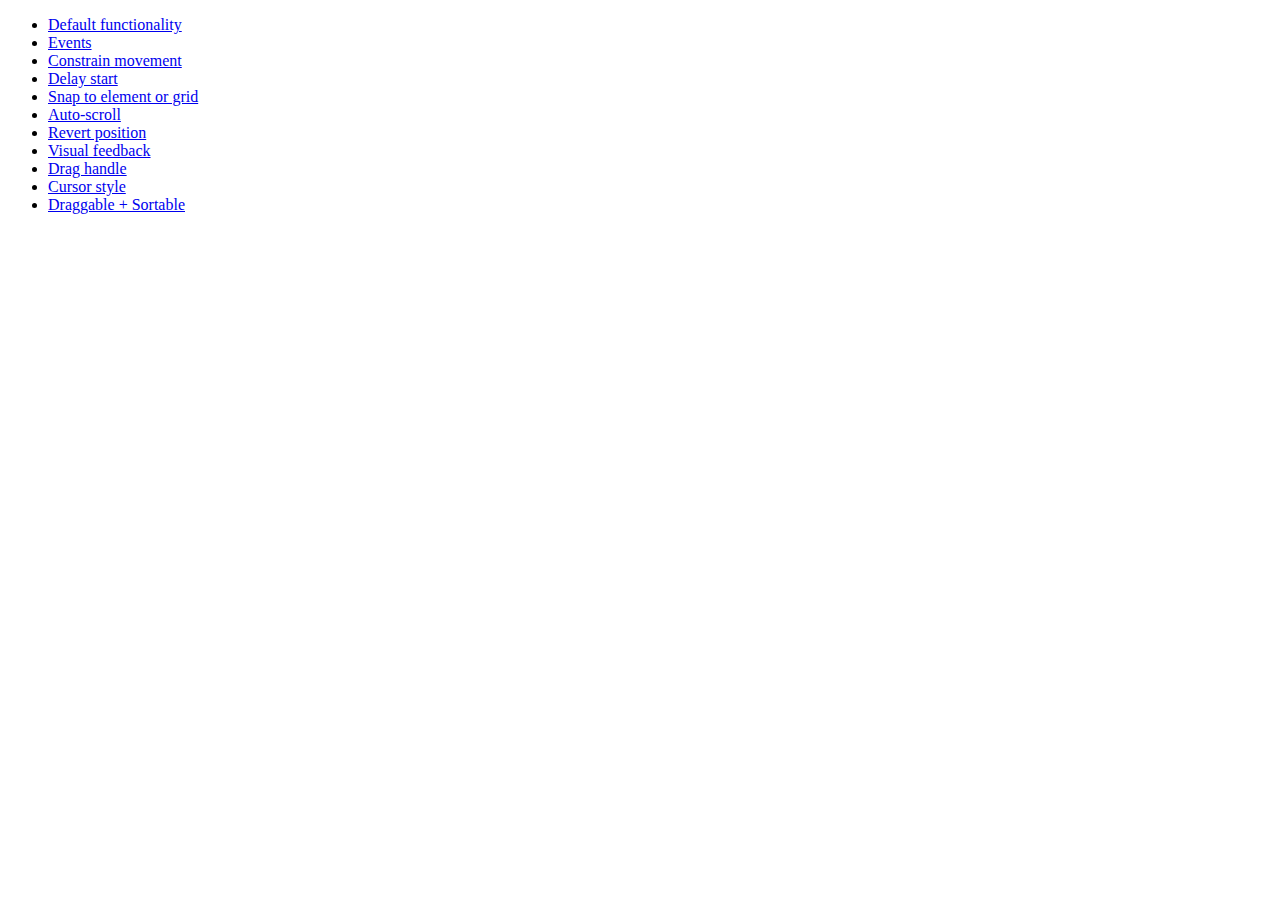
<file: Web/www/js/jquery-ui-1.10.3.custom/development-bundle/demos/draggable/index.html>
<!doctype html>
<html lang="en">
<head>
	<meta charset="utf-8">
	<title>jQuery UI Draggable Demos</title>
</head>
<body>

<ul>
	<li><a href="default.html">Default functionality</a></li>
	<li><a href="events.html">Events</a></li>
	<li><a href="constrain-movement.html">Constrain movement</a></li>
	<li><a href="delay-start.html">Delay start</a></li>
	<li><a href="snap-to.html">Snap to element or grid</a></li>
	<li><a href="scroll.html">Auto-scroll</a></li>
	<li><a href="revert.html">Revert position</a></li>
	<li><a href="visual-feedback.html">Visual feedback</a></li>
	<li><a href="handle.html">Drag handle</a></li>
	<li><a href="cursor-style.html">Cursor style</a></li>
	<li><a href="sortable.html">Draggable + Sortable</a></li>
</ul>

</body>
</html>
</file>
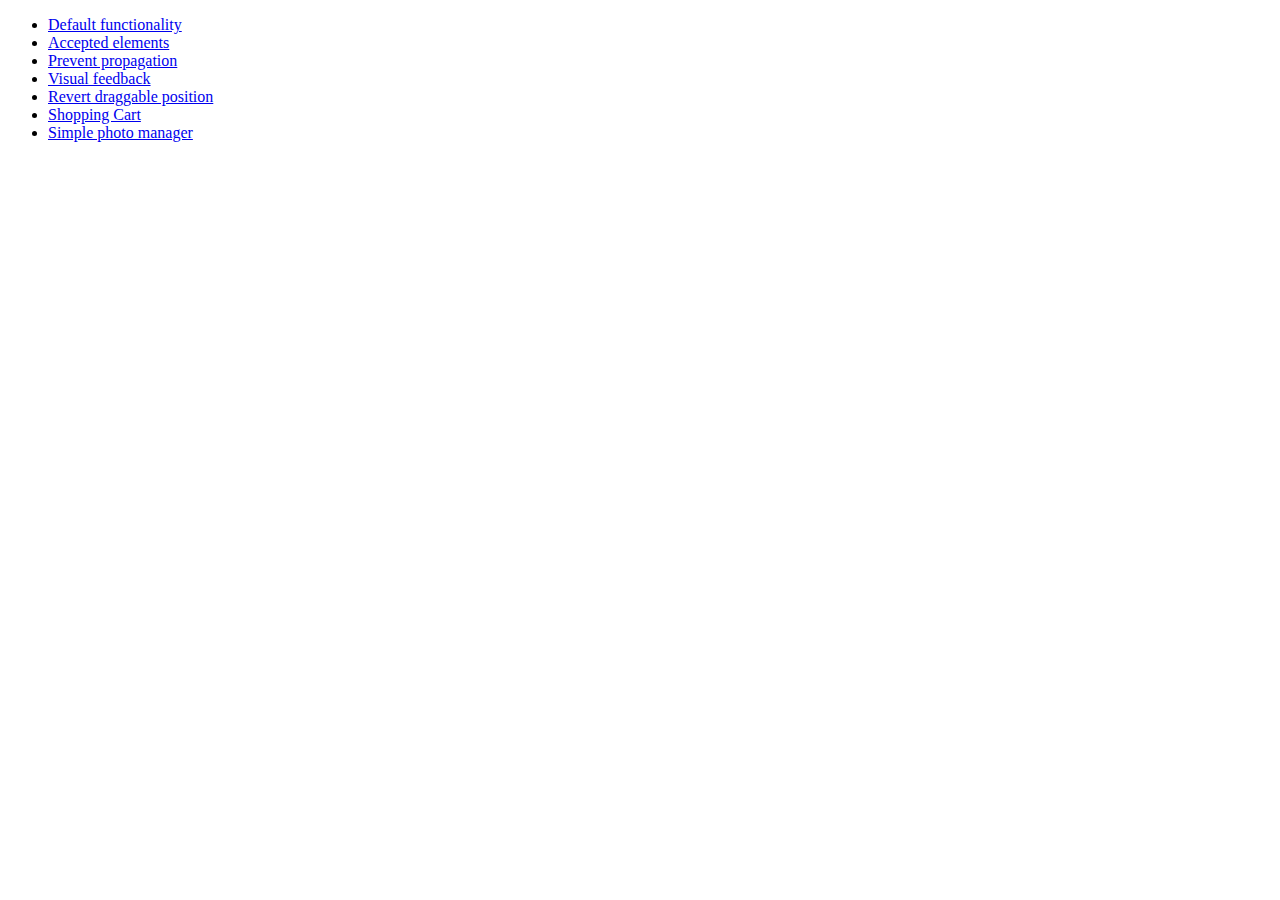
<file: Web/www/js/jquery-ui-1.10.3.custom/development-bundle/demos/droppable/index.html>
<!doctype html>
<html lang="en">
<head>
	<meta charset="utf-8">
	<title>jQuery UI Droppable Demos</title>
</head>
<body>

<ul>
	<li><a href="default.html">Default functionality</a></li>
	<li><a href="accepted-elements.html">Accepted elements</a></li>
	<li><a href="propagation.html">Prevent propagation</a></li>
	<li><a href="visual-feedback.html">Visual feedback</a></li>
	<li><a href="revert.html">Revert draggable position</a></li>
	<li><a href="shopping-cart.html">Shopping Cart</a></li>
	<li><a href="photo-manager.html">Simple photo manager</a></li>
</ul>

</body>
</html>
</file>
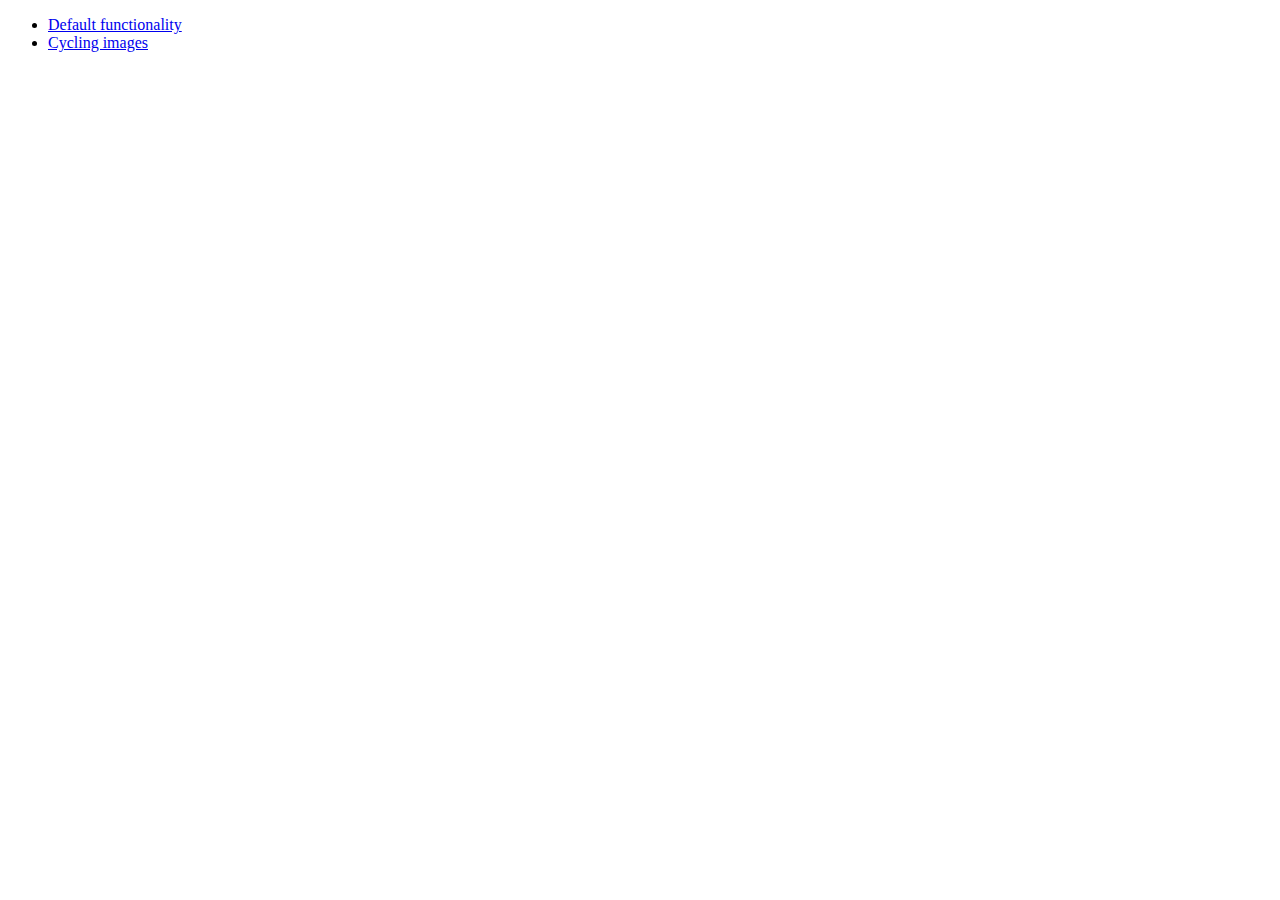
<file: Web/www/js/jquery-ui-1.10.3.custom/development-bundle/demos/position/index.html>
<!doctype html>
<html lang="en">
<head>
	<meta charset="utf-8">
	<title>jQuery UI Position Demo</title>
</head>
<body>

<ul>
	<li><a href="default.html">Default functionality</a></li>
	<li><a href="cycler.html">Cycling images</a></li>
</ul>

</body>
</html>
</file>
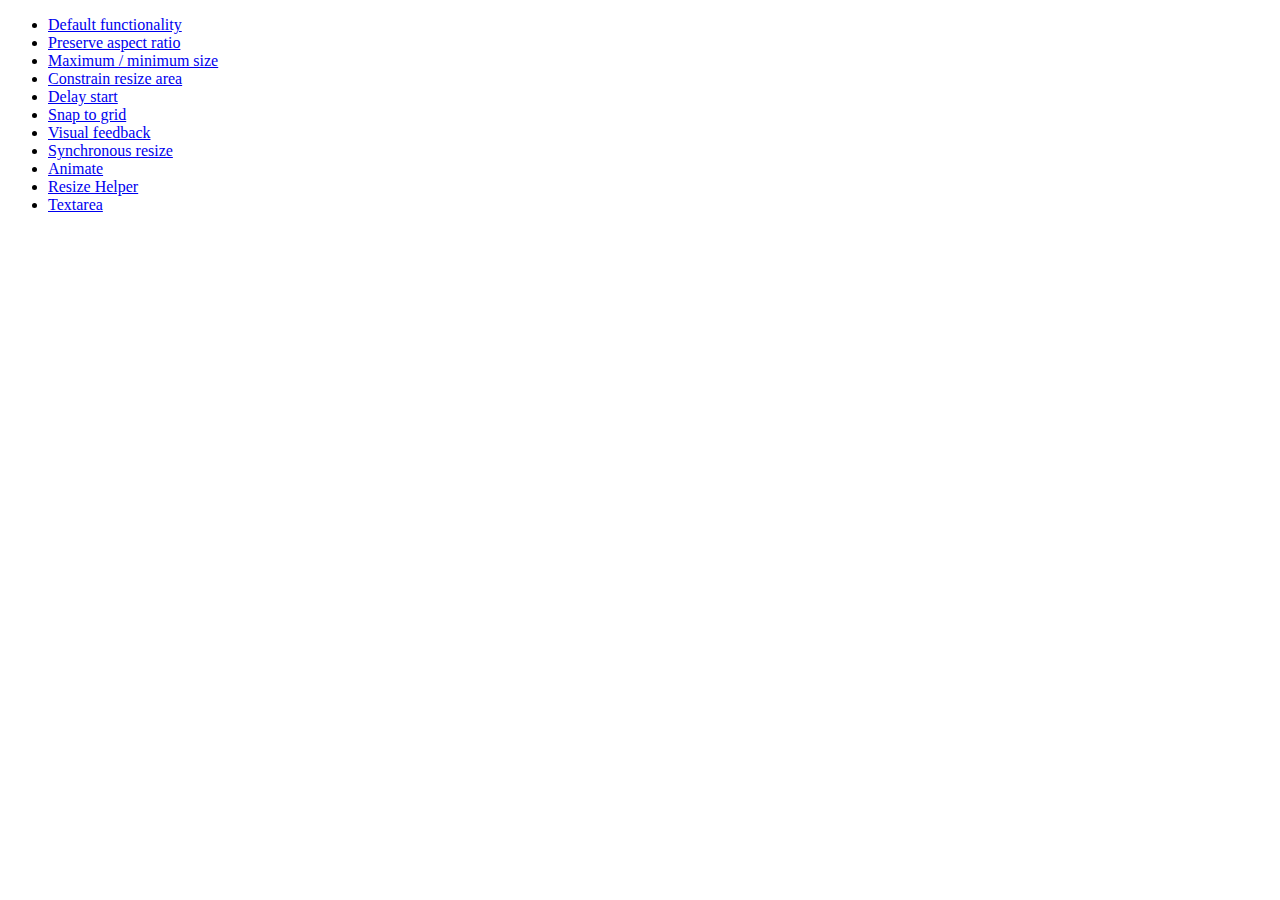
<file: Web/www/js/jquery-ui-1.10.3.custom/development-bundle/demos/resizable/index.html>
<!doctype html>
<html lang="en">
<head>
	<meta charset="utf-8">
	<title>jQuery UI Resizable Demos</title>
</head>
<body>

<ul>
	<li><a href="default.html">Default functionality</a></li>
	<li><a href="aspect-ratio.html">Preserve aspect ratio</a></li>
	<li><a href="max-min.html">Maximum / minimum size</a></li>
	<li><a href="constrain-area.html">Constrain resize area</a></li>
	<li><a href="delay-start.html">Delay start</a></li>
	<li><a href="snap-to-grid.html">Snap to grid</a></li>
	<li><a href="visual-feedback.html">Visual feedback</a></li>
	<li><a href="synchronous-resize.html">Synchronous resize</a></li>
	<li><a href="animate.html">Animate</a></li>
	<li><a href="helper.html">Resize Helper</a></li>
	<li><a href="textarea.html">Textarea</a></li>
</ul>

</body>
</html>
</file>
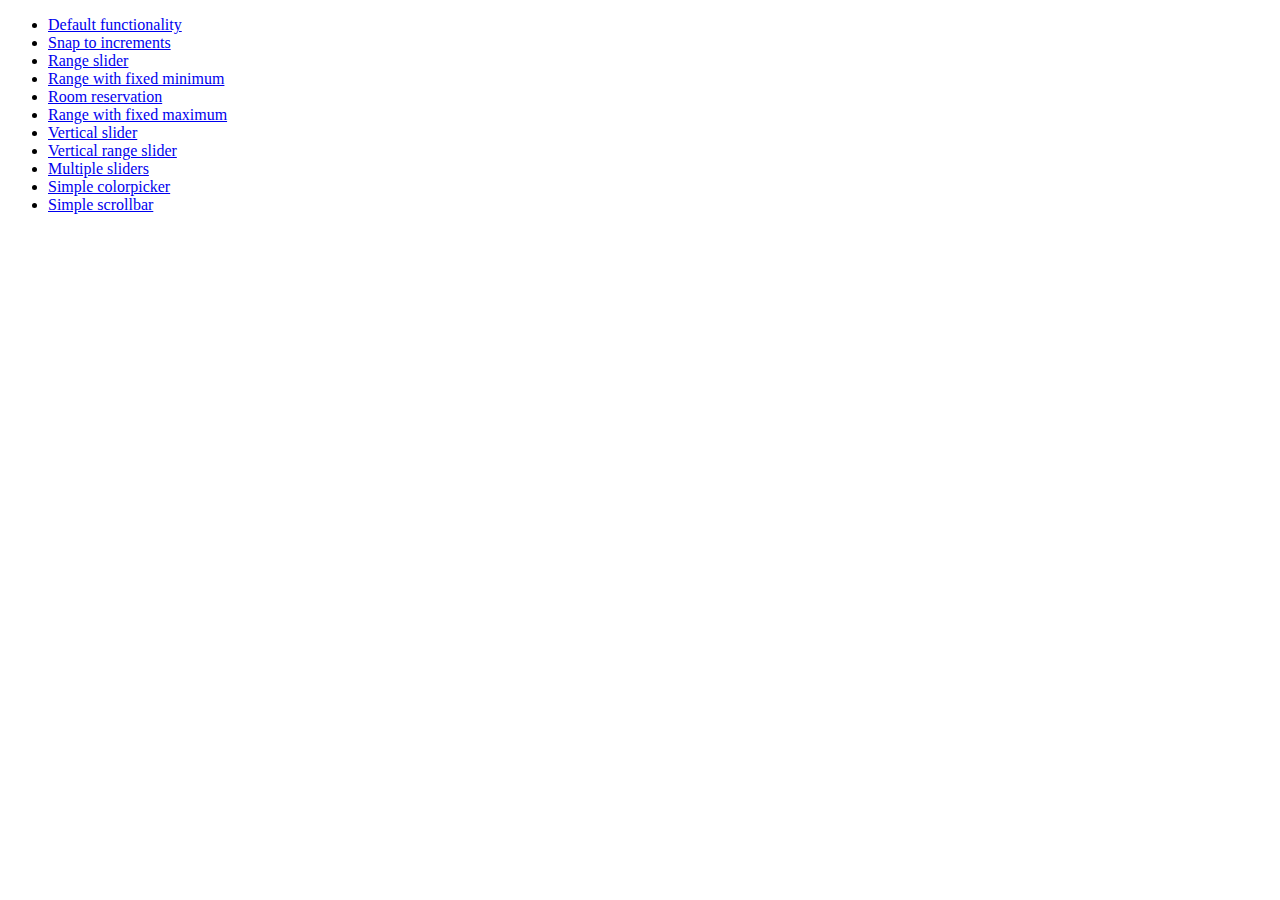
<file: Web/www/js/jquery-ui-1.10.3.custom/development-bundle/demos/slider/index.html>
<!doctype html>
<html lang="en">
<head>
	<meta charset="utf-8">
	<title>jQuery UI Slider Demos</title>
</head>
<body>

<ul>
	<li><a href="default.html">Default functionality</a></li>
	<li><a href="steps.html">Snap to increments</a></li>
	<li><a href="range.html">Range slider</a></li>
	<li><a href="rangemin.html">Range with fixed minimum</a></li>
	<li><a href="hotelrooms.html">Room reservation</a></li>
	<li><a href="rangemax.html">Range with fixed maximum</a></li>
	<li><a href="slider-vertical.html">Vertical slider</a></li>
	<li><a href="range-vertical.html">Vertical range slider</a></li>
	<li><a href="multiple-vertical.html">Multiple sliders</a></li>
	<li><a href="colorpicker.html">Simple colorpicker</a></li>
	<li><a href="side-scroll.html">Simple scrollbar</a></li>
</ul>

</body>
</html>
</file>
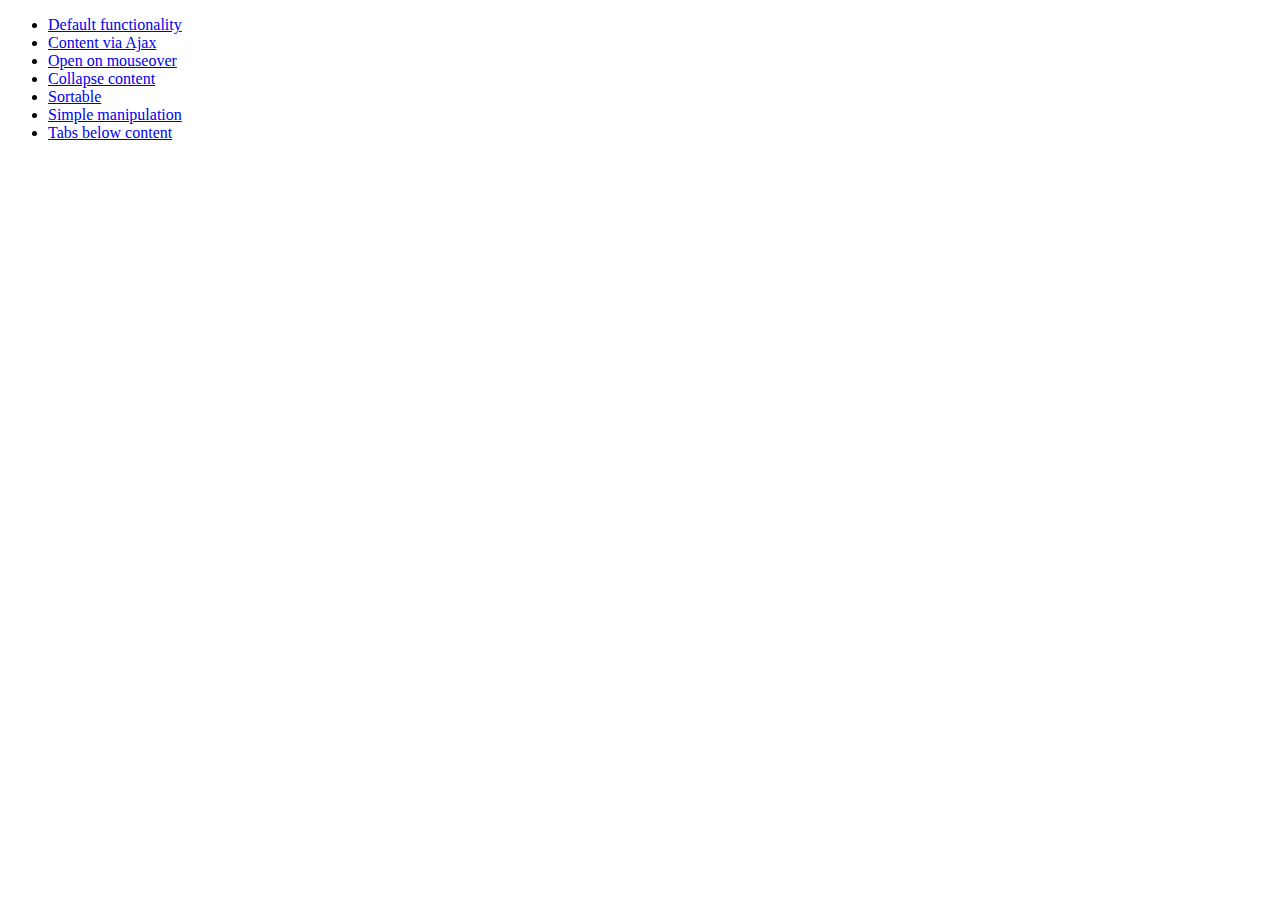
<file: Web/www/js/jquery-ui-1.10.3.custom/development-bundle/demos/tabs/index.html>
<!doctype html>
<html lang="en">
<head>
	<meta charset="utf-8">
	<title>jQuery UI Tabs Demos</title>
</head>
<body>

<ul>
	<li><a href="default.html">Default functionality</a></li>
	<li><a href="ajax.html">Content via Ajax</a></li>
	<li><a href="mouseover.html">Open on mouseover</a></li>
	<li><a href="collapsible.html">Collapse content</a></li>
	<li><a href="sortable.html">Sortable</a></li>
	<li><a href="manipulation.html">Simple manipulation</a></li>
	<li><a href="bottom.html">Tabs below content</a></li>
</ul>

</body>
</html>
</file>
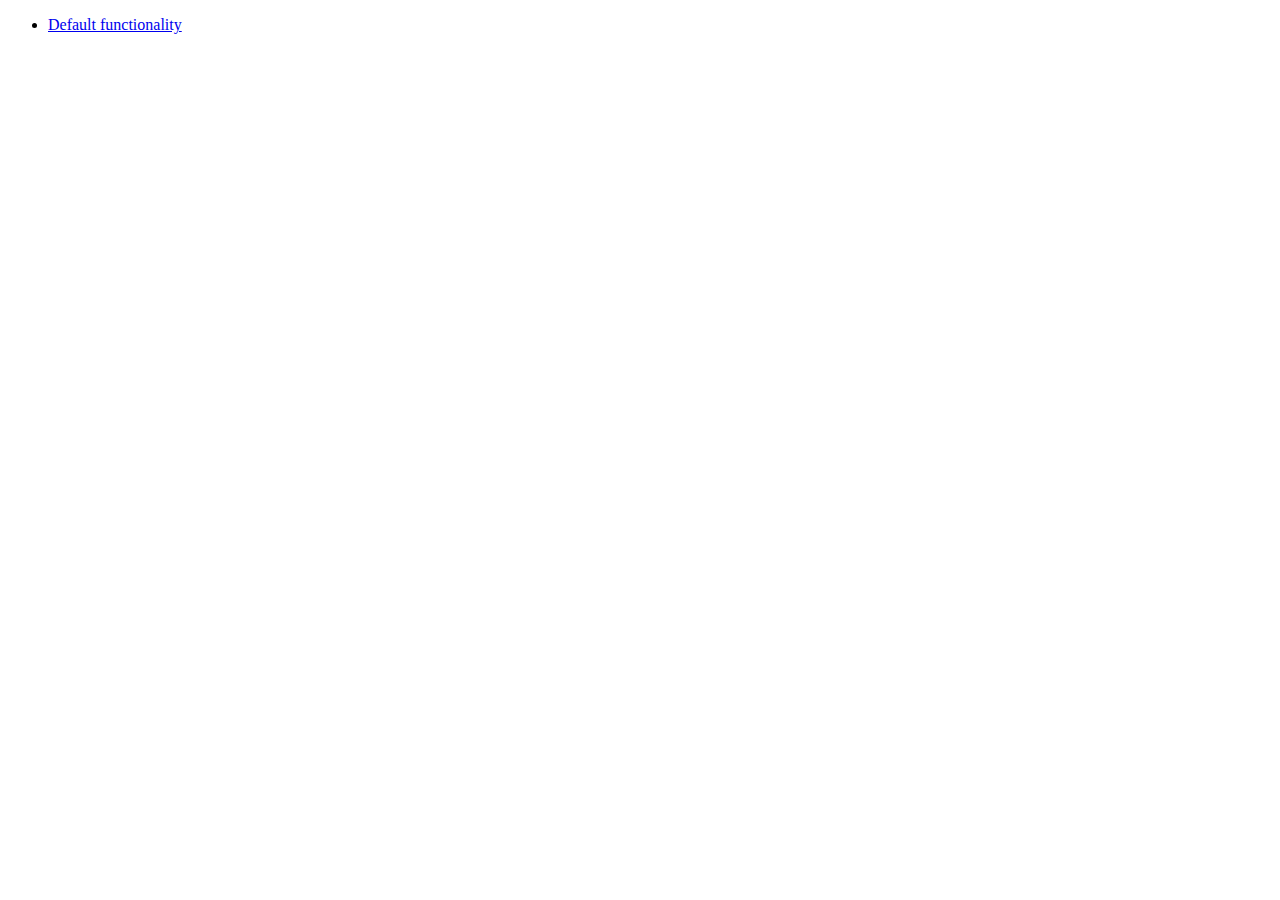
<file: Web/www/js/jquery-ui-1.10.3.custom/development-bundle/demos/widget/index.html>
<!doctype html>
<html lang="en">
<head>
	<meta charset="utf-8">
	<title>jQuery UI Widget Demo</title>
</head>
<body>

<ul>
	<li><a href="default.html">Default functionality</a></li>
</ul>

</body>
</html>
</file>
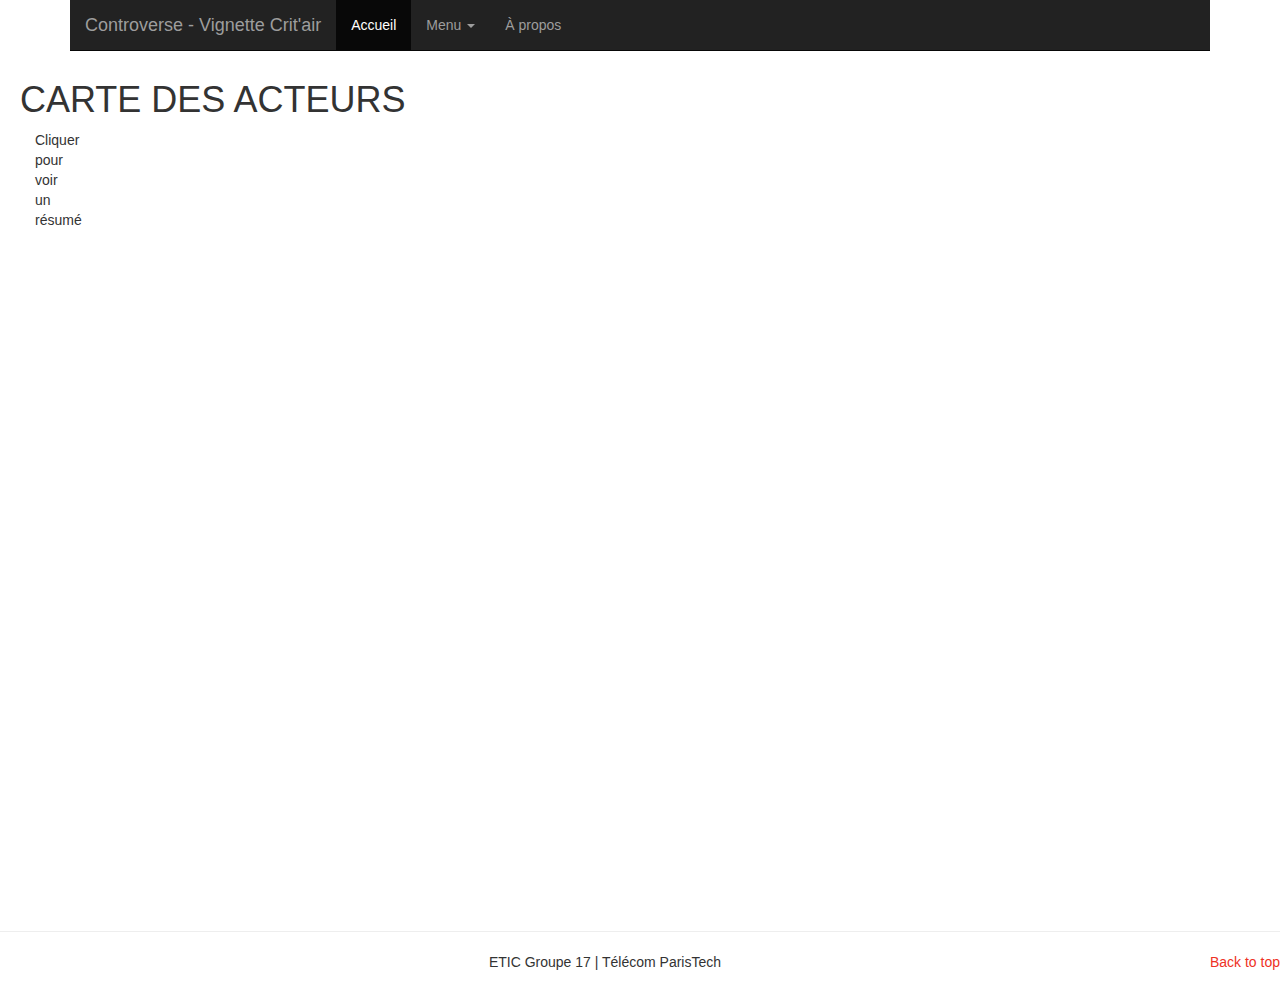
<file: Web/www/partie1.html>
<!DOCTYPE html>
<html lang="fr">
<head>
    <meta charset="utf-8">
    <meta http-equiv="X-UA-Compatible" content="IE=edge">
    <meta name="viewport" content="width=device-width, initial-scale=1">
    <!-- The above 3 meta tags *must* come first in the head; any other head content must come *after* these tags -->
    <title>Crit'air - Carte des acteurs</title>

    <!-- Bootstrap -->
    <script src="http://d3js.org/d3.v3.js" charset="utf-8"></script>
    <link href="css/acteurs.css" rel="stylesheet">
    <link href="css/bootstrap.min.css" rel="stylesheet">
    <link rel="icon" type="image/png" href="favicon.jpg" />
    <script src="http://d3js.org/d3.v3.min.js" charset="utf-8"></script>
</head>
    

<body>
    <header>
      <br/>
      <br/>
      <h1>Carte des acteurs</h1>
      <div align="justify" class="col-md-2">Cliquer pour voir un résumé</div>
          <!-- container for force layout visualisation  -->
      <div class="col-md-5"><section id="vis"></section> </div>
    </header>
  <div class="navbar-wrapper">
  <div class="container">
    <div class="navbar navbar-inverse navbar-static-top">
      
        <div class="navbar-header">
      <a class="navbar-toggle" data-toggle="collapse" data-target=".navbar-collapse">
        <span class="icon-bar"></span>
        <span class="icon-bar"></span>
        <span class="icon-bar"></span>
      </a>
        <a class="navbar-brand" href="#">Controverse - Vignette Crit'air</a>
        </div>
        <div class="navbar-collapse collapse">
          <ul class="nav navbar-nav">
            <li class="active"><a href="index.html">Accueil</a></li>
            <li class="dropdown">
              <a href=# class="dropdown-toggle" data-toggle="dropdown">Menu <b class="caret"></b></a>
              <ul class="dropdown-menu">
                <li><a href="http://guillaumedoriot.slyip.com/partie1.html">Carte des acteurs</a></li>
                <li class="divider"></li>
                <li><a href="partie2.html">Arbre des débats</a></li>
                <li class="divider"></li>
                <li><a href="partie3.html">Frise chronologique</a></li>
                <li class="divider"></li>
                <li><a href="partie4.html">Définitions</a></li>
                <li class="divider"></li>
                <li><a href="partie5.html">Entretiens</a></li>
                <li class="divider"></li>
                <li><a href="partie6.html">En savoir plus</a></li>
              </ul>
            </li>
            <li><a href="us.html" target="ext">À propos</a></li>
          </ul>
        </div>

    </div>


  </div><!-- /container -->
</div><!-- /navbar wrapper -->

<script>

// some colour variables
  var tcBlack = "#130C0E";

// rest of vars
var w = 960,
    h = 800,
    maxNodeSize = 50,
    x_browser = 20,
    y_browser = 25,
    root;
 
var vis;
var force = d3.layout.force(); 

vis = d3.select("#vis").append("svg").attr("width", w).attr("height", h);
 
d3.json("marvel.json", function(json) {
 
  root = json;
  root.fixed = true;
  root.x = w / 2;
  root.y = h / 4;
 
 
        // Build the path
  var defs = vis.insert("svg:defs")
      .data(["end"]);
 
 
  defs.enter().append("svg:path")
      .attr("d", "M0,-5L10,0L0,5");
 
     update();
});
 
 
/**
 *   
 */
function update() {
  var nodes = flatten(root),
      links = d3.layout.tree().links(nodes);
 
  // Restart the force layout.
  force.nodes(nodes)
        .links(links)
        .gravity(0.05)
    .charge(-1500)
    .linkDistance(100)
    .friction(0.5)
    .linkStrength(function(l, i) {return 1; })
    .size([w, h])
    .on("tick", tick)
        .start();
 
   var path = vis.selectAll("path.link")
      .data(links, function(d) { return d.target.id; });
 
    path.enter().insert("svg:path")
      .attr("class", "link")
      // .attr("marker-end", "url(#end)")
      .style("stroke", "#eee");
 
 
  // Exit any old paths.
  path.exit().remove();
 
 
 
  // Update the nodes…
  var node = vis.selectAll("g.node")
      .data(nodes, function(d) { return d.id; });
 
 
  // Enter any new nodes.
  var nodeEnter = node.enter().append("svg:g")
      .attr("class", "node")
      .attr("transform", function(d) { return "translate(" + d.x + "," + d.y + ")"; })
      .on("click", click)
      .call(force.drag);
 
  // Append a circle
  nodeEnter.append("svg:circle")
      .attr("r", function(d) { return Math.sqrt(d.size) / 10 || 4.5; })
      .style("fill", "#eee");
 
   
  // Append images
  var images = nodeEnter.append("svg:image")
        .attr("xlink:href",  function(d) { return d.img;})
        .attr("x", function(d) { return -25;})
        .attr("y", function(d) { return -25;})
        .attr("height", 50)
        .attr("width", 50);
  
  // make the image grow a little on mouse over and add the text details on click
  var setEvents = images
          // Append hero text
          .on( 'click', function (d) {
              d3.select("h1").html(d.hero); 
              d3.select("div").html(d.name);
           })

          .on( 'mouseenter', function() {
            // select element in current context
            d3.select( this )
              .transition()
              .attr("x", function(d) { return -60;})
              .attr("y", function(d) { return -60;})
              .attr("height", 100)
              .attr("width", 100);
          })
          // set back
          .on( 'mouseleave', function() {
            d3.select( this )
              .transition()
              .attr("x", function(d) { return -25;})
              .attr("y", function(d) { return -25;})
              .attr("height", 50)
              .attr("width", 50);
          });

  // Append hero name on roll over next to the node as well
  nodeEnter.append("text")
      .attr("class", "nodetext")
      .attr("x", x_browser)
      .attr("y", y_browser +15)
      .attr("fill", tcBlack)
      .text(function(d) { return d.hero; });
 
 
  // Exit any old nodes.
  node.exit().remove();
 
 
  // Re-select for update.
  path = vis.selectAll("path.link");
  node = vis.selectAll("g.node");
 
function tick() {
 
 
    path.attr("d", function(d) {
 
     var dx = d.target.x - d.source.x,
           dy = d.target.y - d.source.y,
           dr = Math.sqrt(dx * dx + dy * dy);
           return   "M" + d.source.x + "," 
            + d.source.y 
            + "A" + dr + "," 
            + dr + " 0 0,1 " 
            + d.target.x + "," 
            + d.target.y;
  });
    node.attr("transform", nodeTransform);    
  }
}

 
/**
 * Gives the coordinates of the border for keeping the nodes inside a frame
 * http://bl.ocks.org/mbostock/1129492
 */ 
function nodeTransform(d) {
  d.x =  Math.max(maxNodeSize, Math.min(w - (d.imgwidth/2 || 16), d.x));
    d.y =  Math.max(maxNodeSize, Math.min(h - (d.imgheight/2 || 16), d.y));
    return "translate(" + d.x + "," + d.y + ")";
   }
 
/**
 * Toggle children on click.
 */ 
function click(d) {
  if (d.children) {
    d._children = d.children;
    d.children = null;
  } else {
    d.children = d._children;
    d._children = null;
  }
 
  update();
}
 
 
/**
 * Returns a list of all nodes under the root.
 */ 
function flatten(root) {
  var nodes = []; 
  var i = 0;
 
  function recurse(node) {
    if (node.children) 
      node.children.forEach(recurse);
    if (!node.id) 
      node.id = ++i;
    nodes.push(node);
  }
 
  recurse(root);
  return nodes;
} 
  
  
</script>
  <!-- FOOTER -->
  <footer>
    <br/>
    <br/>
    <br/>
    <br/>
    <br/>
    <br/>
    <br/>
    <br/>
    <br/>
    <br/>
    <br/>
    <br/>
    <br/>
    <br/>
    <br/>
    <br/>
    <br/>
    <br/>
    <br/>
    <br/>
    <br/>
    <br/>
    <br/>
    <br/>
    <br/>
    <br/>
    <br/>
    <br/>
    <br/>
    <br/>
    <br/>
    <br/>
    <br/>
    <br/>
    <br/>
    <br/>
    <br/>
    <br/>
    <br/>
    <br/>
    <br/>
    <br/>
    <hr>
    <p class="pull-right"><a href="#">Back to top</a></p>
    <p style="text-align:center">ETIC Groupe 17 | Télécom ParisTech</p>
  </footer>

</div><!-- /.container -->

    <!-- jQuery (necessary for Bootstrap's JavaScript plugins )-->
    <script src="https://ajax.googleapis.com/ajax/libs/jquery/1.12.4/jquery.min.js"></script>
    <!-- Include all compiled plugins (below), or include individual files as needed -->
    <script src="js/bootstrap.min.js"></script>
  </body>
</html>
</file>
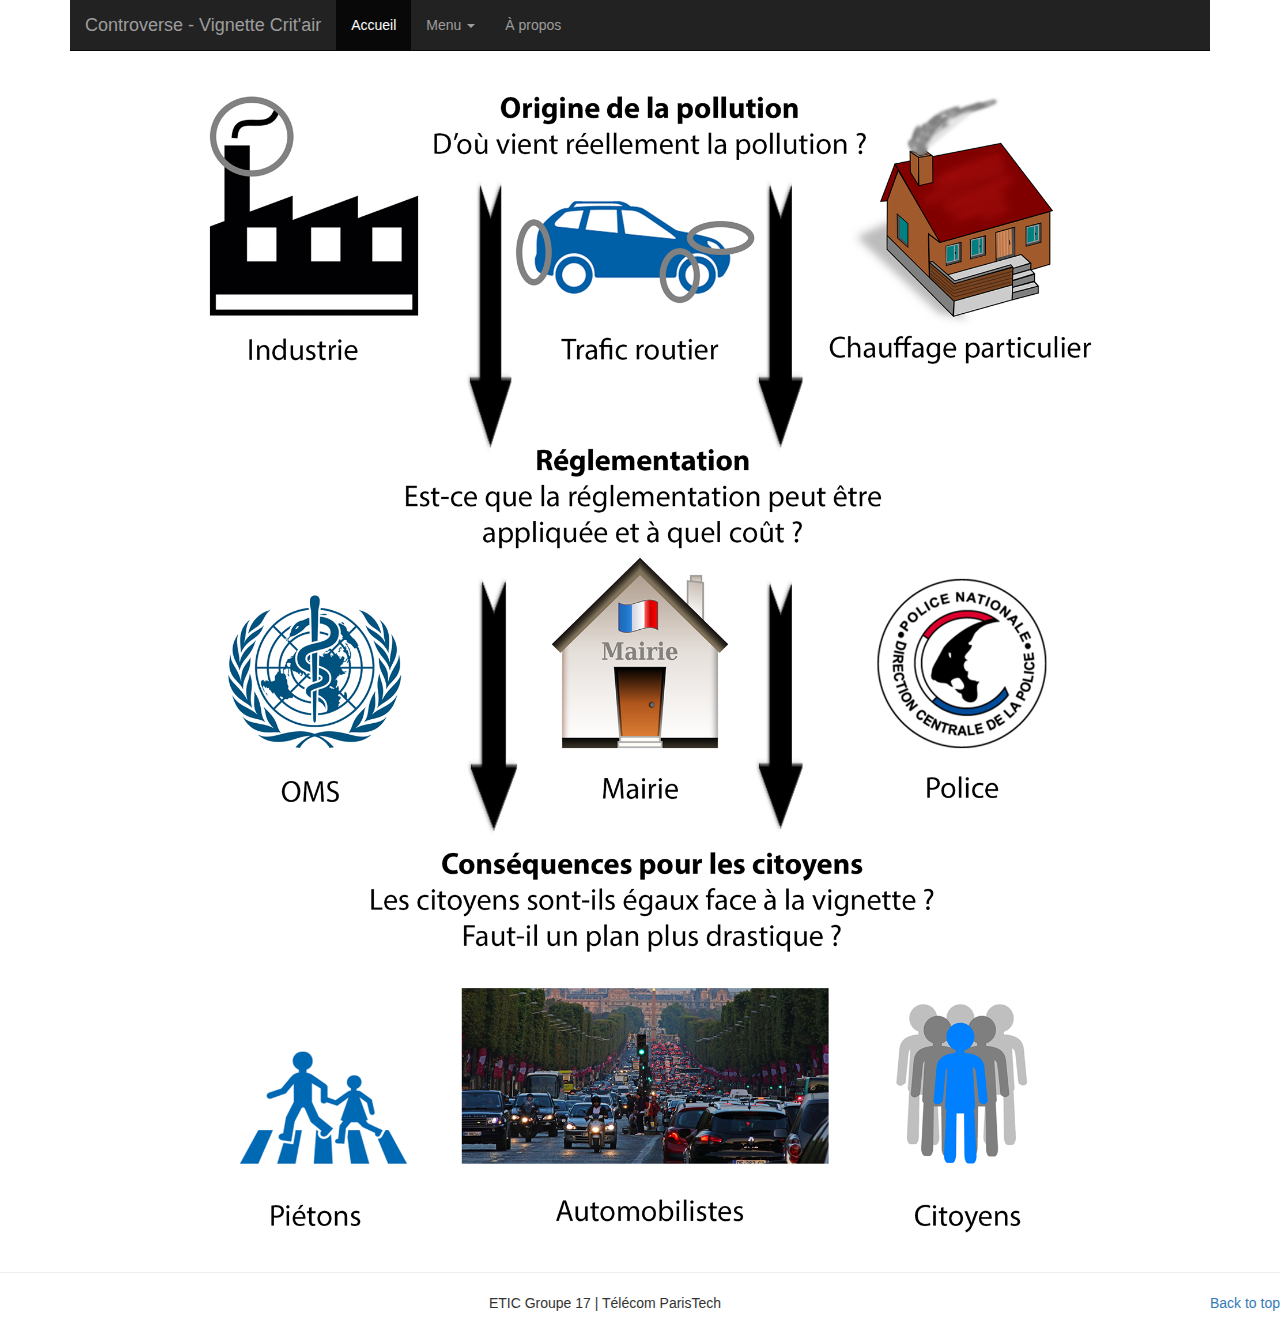
<file: Web/www/partie2.html>
<!DOCTYPE html>
<html lang="fr">
  <head>
    <meta charset="utf-8">
    <meta http-equiv="X-UA-Compatible" content="IE=edge">
    <meta name="viewport" content="width=device-width, initial-scale=1">
    <!-- The above 3 meta tags *must* come first in the head; any other head content must come *after* these tags -->
    <title>Crit'air - Arbre des débats</title>
    <!-- Bootstrap -->
    <link href="css/bootstrap.min.css" rel="stylesheet">
    <link href="css/partie2.css" rel="stylesheet">
    <link rel="icon" type="image/png" href="favicon.jpg" />
    <meta http-equiv="X-UA-Compatible" content="IE=edge,chrome=1" />
    <meta name="HandheldFriendly" content="true" />
    <meta name="viewport" content="width=device-width, initial-scale=1, minimum-scale=1.0, maximum-scale=1.0, minimal-ui" />
    <link href="css/partie2.css" rel="stylesheet">
    <!-- HTML5 shim and Respond.js for IE8 support of HTML5 elements and media queries -->
    <!-- WARNING: Respond.js doesn't work if you view the page via file:// -->
    <!--[if lt IE 9]>
      <script src="https://oss.maxcdn.com/html5shiv/3.7.3/html5shiv.min.js"></script>
      <script src="https://oss.maxcdn.com/respond/1.4.2/respond.min.js"></script>
    <![endif]-->
  </head>
  <body>
    <div class="navbar-wrapper">
  <div class="container">
    <div class="navbar navbar-inverse navbar-static-top">
      
        <div class="navbar-header">
      <a class="navbar-toggle" data-toggle="collapse" data-target=".navbar-collapse">
        <span class="icon-bar"></span>
        <span class="icon-bar"></span>
        <span class="icon-bar"></span>
      </a>
        <a class="navbar-brand" href="#">Controverse - Vignette Crit'air</a>
        </div>
        <div class="navbar-collapse collapse">
          <ul class="nav navbar-nav">
            <li class="active"><a href="index.html">Accueil</a></li>
            <li class="dropdown">
              <a href=# class="dropdown-toggle" data-toggle="dropdown">Menu <b class="caret"></b></a>
              <ul class="dropdown-menu">
                <li><a href="http://guillaumedoriot.slyip.com/partie1.html">Carte des acteurs</a></li>
                <li class="divider"></li>
                <li><a href="partie2.html">Arbre des débats</a></li>
                <li class="divider"></li>
                <li><a href="partie3.html">Frise chronologique</a></li>
                <li class="divider"></li>
                <li><a href="partie4.html">Définitions</a></li>
                <li class="divider"></li>
                <li><a href="partie5.html">Entretiens</a></li>
                <li class="divider"></li>
                <li><a href="partie6.html">En savoir plus</a></li>
              </ul>
            </li>
            <li><a href="us.html" target="ext">À propos</a></li>
          </ul>
        </div>

    </div>
  </div><!-- /container -->
</div><!-- /navbar wrapper -->

<div class="smart-popin" id="popin1">
  <div class="sp-table">
    <div class="sp-cell">
      <div class="sp-body">
        <a href="#" class="sp-close">×</a>
          <h2>Un avis unanime sur la pollution?</h2>
          <p>Selon les médias et les scientifiques, les sources de pollution n’ont pas les mêmes contributions, suivant les critères choisis ; les chiffres diffèrent très vite.</p>
          <p>Selon le gouvernement, les particules fines causeraient environ 40 000 morts par an mais il s’agirait plutôt de 2900, selon une étude européenne. C’est par ce chiffre qu’il justifie la mesure du Certificat de Qualité de l'Air, avec l’objectif de zéro-diesel en 2020 pour Ségolène Royal. Par ailleurs, tous ne sont pas d’accord sur la responsabilité du trafic routier dans la pollution. Il serait responsable de 28% de la pollution en particules fines PM10 selon Airparif, de 14% selon le Ministère de l’Environnement. Les automobilistes s’opposent à cette mesure aussi car jugent qu’ils ne sont pas les plus grands responsables de la pollution en particules fines et en gaz à effet de serre ; il s’agit plutôt pour eux du chauffage au bois, de l’agriculture et de l’industrie.</p>
          <p style="text-align:center"><img src="images/arbre/pollution1.png" alt="pullution1"></p>
          <p style="text-align:center"><img src="images/arbre/pollution2.png" alt="pullution2"></p>
          <p style="text-align:center"><img src="images/arbre/pollution3.png" alt="pullution3"></p>
          <p style="text-align:center"><img src="images/arbre/pollution4.png" alt="pullution4"></p>
          <p style="text-align:center"><img src="images/arbre/pollution5.png" alt="pullution5"></p>
        <a href="#" class="sp-back"></a>
      </div>
    </div>
  </div>
</div>

<div class="smart-popin" id="popin2">
  <div class="sp-table">
    <div class="sp-cell">
      <div class="sp-body">
        <a href="#" class="sp-close">×</a>
          <h2>Particules Fines</h2>
          <p>Les particules en suspension peuvent apparaitre à la suite de différents procédés. Bien que Crit’Air se concentre sur les émissions liées aux moteurs des voitures, ces-derniers ne sont pas les seuls en cause dans ce type de pollution.</p>
          <p>Pour les PM10, au niveau national, en 2014, 28% des émissions sont liées au secteur résidentiel, puis viennent l’élevage et la culture avec respectivement 16% et 10%, puis la construction avec 7,9% et enfin le secteur routier avec 6,7%.</p>
          <p>Pour les PM2,5, les plus dangereuses donc, le secteur résidentiel est toujours largement majoritaire, avec 45% des émissions (principalement à cause des chaudières de puissances inférieures à 50 MW), et les voitures sont davantage mises en cause, avec 9,7 % des émissions.</p>
        <a href="#" class="sp-back"></a>
      </div>
    </div>
  </div>
</div>

<div class="smart-popin" id="popin3">
  <div class="sp-table">
    <div class="sp-cell">
      <div class="sp-body">
        <a href="#" class="sp-close">×</a>
          <h1>Trafic routier</h1>
          <p>A l’échelle nationale, le secteur routier n’est pas le plus polluant. Toutefois le trafic joue bel et bien un rôle important lorsqu’il est dense. En effet, loin du trafic, les seuils limites recommandés sont globalement respectés, tandis que proche du trafic les dépassements sont fréquents. Ainsi Airparif indique que : « En situation de proximité au trafic routier, les moyennes annuelles vont de 52 μg/m3 (Rue Bonaparte) à 96 μg/m3 (Boulevard périphérique Auteuil). Tous les sites trafic dépassent la valeur limite annuelle et l’objectif de qualité. » </p>
          <p>Malgré cela, les chiffres donnant la part du secteur routier dans les émissions de particules fines sont assez variables, et varient selon ceux qui les énoncent. On peut néanmoins admettre sans risque que les voitures jouent un rôle dans cette pollution. Quand bien même, il reste assez difficile d’estimer précisément quelles technologies de voitures sont les plus émettrices. </p>
          <p>La mesure Crit’Air, pour caricaturer, s’en prend au vieux moteurs et aux diesels. Ceux-ci sont en effet réputés forts émetteurs de particules fines. En contrepartie, les constructeurs automobiles concentrent leurs efforts sur le développement de moteurs essence à petite cylindrée. La faible puissance de ceux-ci n’est alors compensée que par l’ajout de turbocompresseurs et de systèmes d’injection directe, responsables eux-mêmes d’émissions de particules fines. La question n’est donc pas facile. </p>
        <a href="#" class="sp-back"></a>
      </div>
    </div>
  </div>
</div>

<div class="smart-popin" id="popin4">
  <div class="sp-table">
    <div class="sp-cell">
      <div class="sp-body">
        <a href="#" class="sp-close">×</a>
          <h1>Freins</h1>
          <img src="images/arbre/freins.jpg" alt="freins">
          <p>Certaines <a href="http://wst.iwaponline.com/content/56/1/223">études</a> ont montré que le moteur n’est peut-être pas l’unique cause d’émission de particules fines par les voitures, au contraire. Les freins à disque seraient ainsi tout aussi responsables, les frictions en jeu émettant un ensemble de métaux lourds, notamment du cuivre, qui pourraient même aller jusqu’à 6 fois les émissions des moteurs seuls.</p>
        <a href="#" class="sp-back"></a>
      </div>
    </div>
  </div>
</div>

<div class="smart-popin" id="popin5">
  <div class="sp-table">
    <div class="sp-cell">
      <div class="sp-body">
        <a href="#" class="sp-close">×</a>
          <h1>Législation</h1>
          <p>La mairie de Paris a sorti un arrêté instaurant une zone à circulation restreinte à Paris. Le ministère de l’environnement a mis un place la loi Crit’air et en a rédigé les principes, les critères et les exceptions. Cette loi a pour but général de distinguer des catégories de véhicules en fonction de leur émission de particule. Les catégories seront représentées par une vignette à coller sur son véhicule. Les catégories les plus polluantes seront interdites de circulation dans les ZCR mais aussi durant certains pics de pollution. Ces mise en place éphémères, dû, par exemple, à un pics de pollution, pourront engranger une circulation alternée par exemple, comme on a pu le voir à certaines reprises dans notre pays.</p>
        <a href="#" class="sp-back"></a>
      </div>
    </div>
  </div>
</div>

<div class="smart-popin" id="popin6">
  <div class="sp-table">
    <div class="sp-cell">
      <div class="sp-body">
        <a href="#" class="sp-close">×</a>
          <h1>Politique et droit</h1>
          <p>La préfecture de Police est une institution qui s’assure du bon respect de la loi. Ici, elle va s’assurer du respect du port de la vignette afin de garantir un respect sur l’accès au zone à circulation restreinte. </p>
          <p>Le conseil de l’État a pour objectif de conseiller le gouvernement et c’est la plus haute de juridictions de l’ordre administratifs, mais il a aussi pour but d’éviter les injustices. Prenons par exemple, un cas particulier, Mr Pele a effectué un recours en excès de pouvoir suite à la publication, le 28 juillet 2016, d’un décret relatif aux zones à circulation restreinte. Ce décret pris par le gouvernement à pour objectif d’appliquer une sanction pénale aux véhicules n’affichant pas le certificat Crit’air. </p>
        <a href="#" class="sp-back"></a>
      </div>
    </div>
  </div>
</div>

<div class="smart-popin" id="popin7">
  <div class="sp-table">
    <div class="sp-cell">
      <div class="sp-body">
        <a href="#" class="sp-close">×</a>
          <h1>Santé</h1>
          <p>L’Organisation Mondiale de la Santé (OMS), a mis un place un document qui s’intitule : « Les lignes directive de l’OMS, relatives à la qualité de l’air : particules, ozone, dioxyde d’azote et dioxyde de soufre. ». Dans ce document, cet organisme met en place des lignes directives relatives à la qualité de l’air. Le but de ces lignes directives est d’atteindre un niveau de qualité de l’air su sant propre a n de protéger la santé de la population mais aussi de gérer la pollution environnementale. Bien entendu, chaque état applique ces propres normes en fonction de plusieurs facteurs comme les risques sanitaires, la faisabilité technologiques, les considérations économiques mais aussi certains facteurs politiques et sociaux.</p>
        <a href="#" class="sp-back"></a>
      </div>
    </div>
  </div>
</div>

<div class="smart-popin" id="popin8">
  <div class="sp-table">
    <div class="sp-cell">
      <div class="sp-body">
        <a href="#" class="sp-close">×</a>
          <h1>Quels avis sur les vignettes Crit'Air ?</h1>
          <p>Les citoyens ne sont pas tous unanimes sur cette réglementation. Ils peuvent être partagés en 3 catégories :
          <li>Ceux qui sont pro-écolo et soutiennent​ cette réglementation.</li>
          <li>Ceux qui ne sont pas très informés, qui acceptent la réglementation, sans en comprendre le sens véritable. Ils subissent donc sans rechigner, sans reconnaître une vraie utilité à la vignette.</li>
          <li>Ceux qui sont totalement contre. Il s'agit d'automobilistes en général, qui trouvent la réforme:
          <ul>injuste : elle pénalise les "pauvres" qui auraient une voiture trop vieille et qui ne peuvent se permettre d'acheter une voiture neuve, aux normes</ul>
          <ul>contradictoire : alors que 15 ans auparavant, le gouvernement prônait l'achat des voitures diesel car moins émettrice en co2, il les pénalise aujourd'hui, car émettrices de particules fines.</ul>
          <ul>comme un scandale, voire un complot pour amasser encore plus d'argent des contribuables ! Ils pensent qu'il est anormal de viser les véhicules alors qu'ils ne sont responsable que de 14% de la pollution. De plus, la réforme est "une entrave à la liberté de circulation"...</ul></li></p>
          <p><a href="https://www.google.fr/url?sa=t&source=web&rct=j&url=/amp/amp.agoravox.fr/tribune-libre/article/l-arnaque-de-la-vignette-anti-189094&ved=0ahUKEwjT4L_Bk_rTAhXBfRoKHRIjBskQFggiMAI&usg=AFQjCNGz9DlyMRx1J3M-6y005vlS_I4o0A&sig2=kHWgu4kFG_TdzJ7BDoFzFw">Source</a></p>
        <a href="#" class="sp-back"></a>
      </div>
    </div>
  </div>
</div>

<div class="smart-popin" id="popin9">
  <div class="sp-table">
    <div class="sp-cell">
      <div class="sp-body">
        <a href="#" class="sp-close">×</a>
          <h1>Faut-il faire plus?</h1>
          <p>Cet arbre des débats présente beaucoup d’acteurs opposés à la vignette Crit’air. Aucun n’est satisfait mais paradoxalement, les arguments que chaque parti avance sont presque contradictoires. C’est à se demander si tous ces citoyens sont prêts à accepter une logique écologique.</p>
          <p>La mesure Crit’air est pointée du doigt comme étant tantôt trop contraignante, tantôt trop laxiste. Les associations comme FFMC critiquent en effet le manque de mobilité, ils ne sont pas prêts à faire plus d’efforts pour ralentir la pollution. Alors qu’à l’inverse, les scientifiques remarquent que la mesure est trop peu efficace vis-à-vis de l’environnement, et qu’il faudrait une mesure bien plus discriminante pour observer des conséquences significatives.</p>
          <p>Proposer une mesure semble être une tâche délicate pour le ministère de l’environnement. Il faut trouver un bon équilibre entre les efforts que les citoyens sont réellement prêts à faire pour améliorer la situation, les différences sociales entre les personnes concernées par la mesure, et les résultats concrets sur l’évolution de la pollution. Une mauvaise mesure se fait facilement targuer de manipulation politique ou d’opération lucrative pour l’Etat. Pour imposer une mesure plus drastique, il est nécessaire que l’ensemble des citoyens partagent une mentalité plus écologiste qu’actuellement.</p>

        <a href="#" class="sp-back"></a>
      </div>
    </div>
  </div>
</div>

<p style="text-align:center"><img src="images/arbre/arbreV4.png" width="944,8" height="1181,2" alt="Arbre" usemap="#debats"></p>

<map name="debats">
  <area shape="circle" coords="83,65,43" href="#popin1" alt="Industrie">
  <area shape="circle" coords="365,185,30" href="#popin2" alt="Echapement">
  <area shape="circle" coords="555,170,20" href="#popin3" alt="Moteur">
  <area shape="circle" coords="510,210,20" href="#popin4" alt="Freins">
  <area shape="rect" coords="650,30,940,300" href="#popin1" alt="Chauffage">
  <area shape="rect" coords="375,480,565,700" href="#popin5" alt="Mairie">
  <area shape="circle" coords="795,593,86" href="#popin6" alt="Police">
  <area shape="circle" coords="144,600,90" href="#popin7" alt="OMS">
  <area shape="rect" coords="295,918,660,1092" href="#popin8" alt="Automobilistes">
  <area shape="rect" coords="30,918,280,1092" href="#popin8" alt="Piétons">
  <area shape="rect" coords="700,918,900,1092" href="#popin9" alt="Ecologistes">
</map>

</div>
  <!-- FOOTER -->
  <footer>
    <hr>
    <p class="pull-right"><a href="#">Back to top</a></p>
    <p style="text-align:center">ETIC Groupe 17 | Télécom ParisTech</p>
  </footer>

</div><!-- /.container -->

    <!-- jQuery (necessary for Bootstrap's JavaScript plugins )-->
    <script src="https://ajax.googleapis.com/ajax/libs/jquery/1.12.4/jquery.min.js"></script>
    <!-- Include all compiled plugins (below), or include individual files as needed -->
    <script src="js/bootstrap.min.js"></script>
  </body>
</html>
</file>
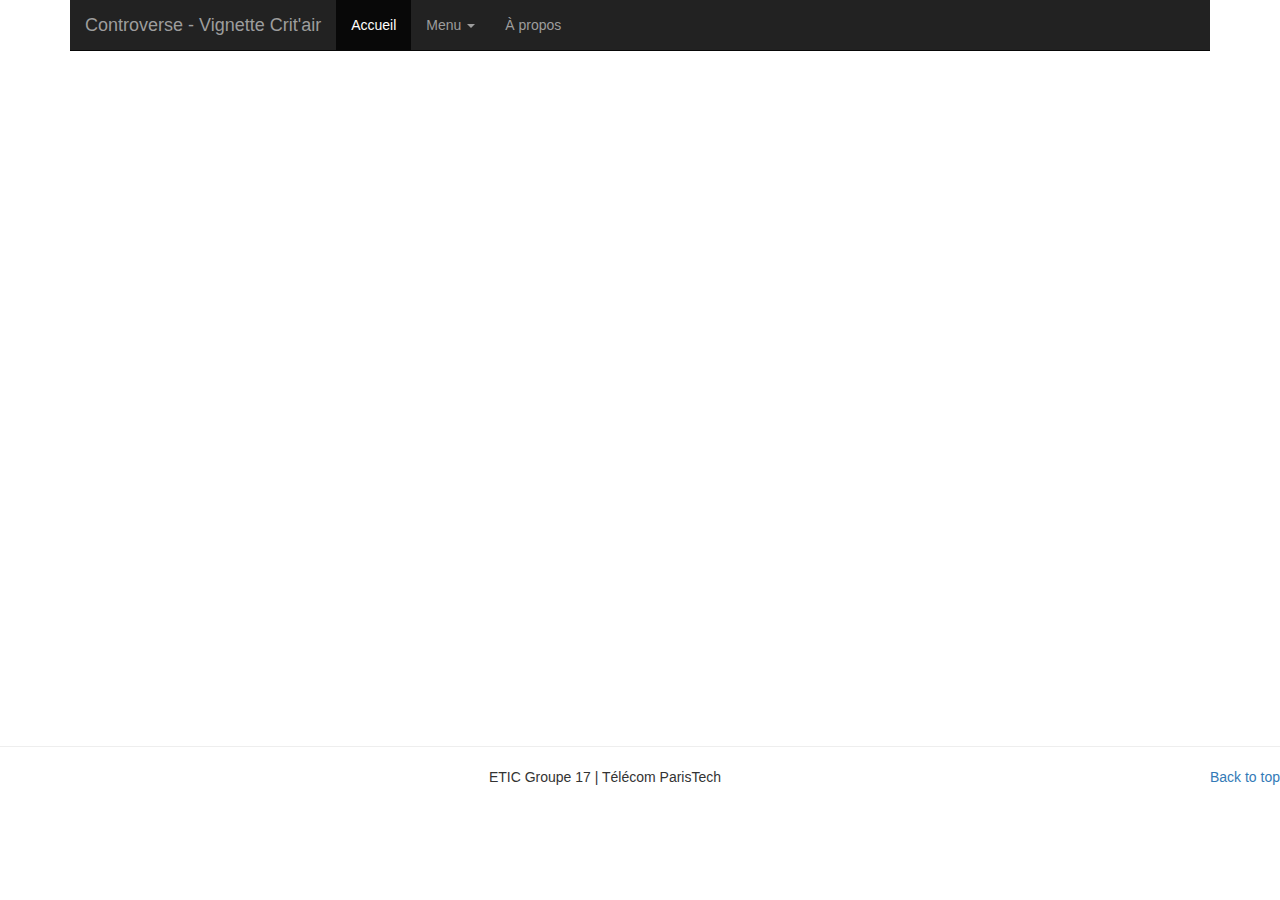
<file: Web/www/partie3.html>
<!DOCTYPE html>
<html lang="fr">
  <head>
    <meta charset="utf-8">
    <meta http-equiv="X-UA-Compatible" content="IE=edge">
    <meta name="viewport" content="width=device-width, initial-scale=1">
    <!-- The above 3 meta tags *must* come first in the head; any other head content must come *after* these tags -->
    <title>Crit'air - Frise chronologique</title>

    <!-- Bootstrap -->
    <link href="css/bootstrap.min.css" rel="stylesheet">
    <link rel="icon" type="image/png" href="favicon.jpg" />

    <!-- HTML5 shim and Respond.js for IE8 support of HTML5 elements and media queries -->
    <!-- WARNING: Respond.js doesn't work if you view the page via file:// -->
    <!--[if lt IE 9]>
      <script src="https://oss.maxcdn.com/html5shiv/3.7.3/html5shiv.min.js"></script>
      <script src="https://oss.maxcdn.com/respond/1.4.2/respond.min.js"></script>
    <![endif]-->
  </head>
  <body>
    <div class="navbar-wrapper">
  <div class="container">
    <div class="navbar navbar-inverse navbar-static-top">
      
        <div class="navbar-header">
      <a class="navbar-toggle" data-toggle="collapse" data-target=".navbar-collapse">
        <span class="icon-bar"></span>
        <span class="icon-bar"></span>
        <span class="icon-bar"></span>
      </a>
        <a class="navbar-brand" href="#">Controverse - Vignette Crit'air</a>
        </div>
        <div class="navbar-collapse collapse">
          <ul class="nav navbar-nav">
            <li class="active"><a href="index.html">Accueil</a></li>
            <li class="dropdown">
              <a href=# class="dropdown-toggle" data-toggle="dropdown">Menu <b class="caret"></b></a>
              <ul class="dropdown-menu">
                <li><a href="http://guillaumedoriot.slyip.com/partie1.html">Carte des acteurs</a></li>
                <li class="divider"></li>
                <li><a href="partie2.html">Arbre des débats</a></li>
                <li class="divider"></li>
                <li><a href="partie3.html">Frise chronologique</a></li>
                <li class="divider"></li>
                <li><a href="partie4.html">Définitions</a></li>
                <li class="divider"></li>
                <li><a href="partie5.html">Entretiens</a></li>
                <li class="divider"></li>
                <li><a href="partie6.html">En savoir plus</a></li>
              </ul>
            </li>
            <li><a href="us.html" target="ext">À propos</a></li>
          </ul>
        </div>

    </div>
  </div><!-- /container -->
</div><!-- /navbar wrapper -->

<iframe src='https://cdn.knightlab.com/libs/timeline3/latest/embed/index.html?source=1KvlyI7u3g7XcU6djTnqH3XZiEAsGhRjElG_9yw4XNwE&font=Default&lang=fr&initial_zoom=2&height=650' width='100%' height='650' webkitallowfullscreen mozallowfullscreen allowfullscreen frameborder='0'></iframe>

  <!-- FOOTER -->
  <footer>
    <hr>
    <p class="pull-right"><a href="#">Back to top</a></p>
    <p style="text-align:center">ETIC Groupe 17 | Télécom ParisTech</p>
  </footer>

</div><!-- /.container -->

    <!-- jQuery (necessary for Bootstrap's JavaScript plugins )-->
    <script src="https://ajax.googleapis.com/ajax/libs/jquery/1.12.4/jquery.min.js"></script>
    <!-- Include all compiled plugins (below), or include individual files as needed -->
    <script src="js/bootstrap.min.js"></script>
  </body>
</html>
</file>
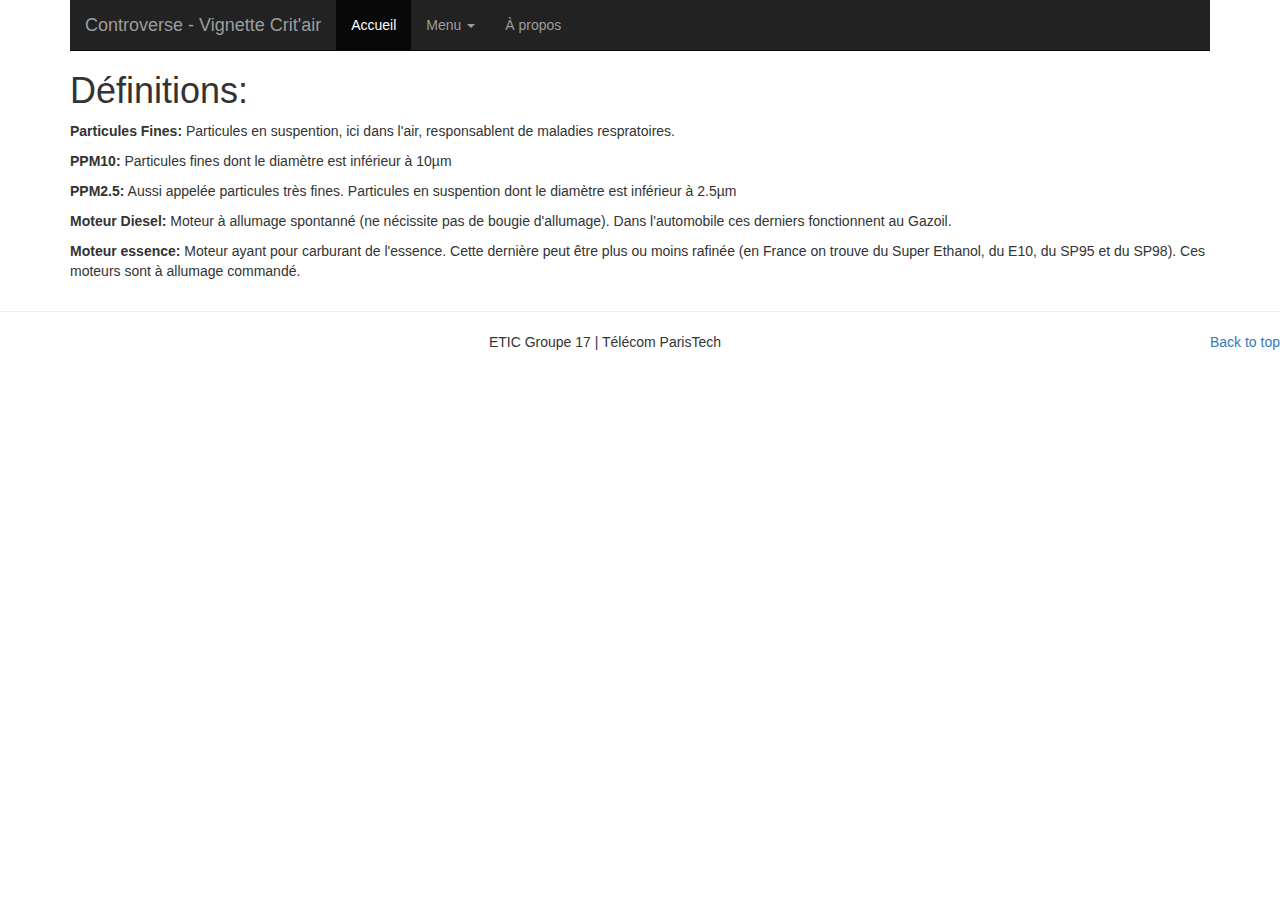
<file: Web/www/partie4.html>
<!DOCTYPE html>
<html lang="fr">
  <head>
    <meta charset="utf-8">
    <meta http-equiv="X-UA-Compatible" content="IE=edge">
    <meta name="viewport" content="width=device-width, initial-scale=1">
    <!-- The above 3 meta tags *must* come first in the head; any other head content must come *after* these tags -->
    <title>Crit'air - Définitions</title>

    <!-- Bootstrap -->
    <link href="css/bootstrap.min.css" rel="stylesheet">
    <link rel="icon" type="image/png" href="favicon.jpg" />

    <!-- HTML5 shim and Respond.js for IE8 support of HTML5 elements and media queries -->
    <!-- WARNING: Respond.js doesn't work if you view the page via file:// -->
    <!--[if lt IE 9]>
      <script src="https://oss.maxcdn.com/html5shiv/3.7.3/html5shiv.min.js"></script>
      <script src="https://oss.maxcdn.com/respond/1.4.2/respond.min.js"></script>
    <![endif]-->
  </head>
  <body>
    <div class="navbar-wrapper">
  <div class="container">
    <div class="navbar navbar-inverse navbar-static-top">
      
        <div class="navbar-header">
      <a class="navbar-toggle" data-toggle="collapse" data-target=".navbar-collapse">
        <span class="icon-bar"></span>
        <span class="icon-bar"></span>
        <span class="icon-bar"></span>
      </a>
        <a class="navbar-brand" href="#">Controverse - Vignette Crit'air</a>
        </div>
        <div class="navbar-collapse collapse">
          <ul class="nav navbar-nav">
            <li class="active"><a href="index.html">Accueil</a></li>
            <li class="dropdown">
              <a href=# class="dropdown-toggle" data-toggle="dropdown">Menu <b class="caret"></b></a>
              <ul class="dropdown-menu">
                <li><a href="http://guillaumedoriot.slyip.com/partie1.html">Carte des acteurs</a></li>
                <li class="divider"></li>
                <li><a href="partie2.html">Arbre des débats</a></li>
                <li class="divider"></li>
                <li><a href="partie3.html">Frise chronologique</a></li>
                <li class="divider"></li>
                <li><a href="partie4.html">Définitions</a></li>
                <li class="divider"></li>
                <li><a href="partie5.html">Entretiens</a></li>
                <li class="divider"></li>
                <li><a href="partie6.html">En savoir plus</a></li>
              </ul>
            </li>
            <li><a href="us.html" target="ext">À propos</a></li>
          </ul>
        </div>

    </div>
    <h1>Définitions:</h1>
    <p><strong>Particules Fines:</strong> Particules en suspention, ici dans l'air, responsablent de maladies respratoires.</p>
    <p><strong>PPM10:</strong> Particules fines dont le diamètre est inférieur à 10µm</p>
    <p><strong>PPM2.5:</strong> Aussi appelée particules très fines. Particules en suspention dont le diamètre est inférieur à 2.5µm</p>
    <p><strong>Moteur Diesel:</strong> Moteur à allumage spontanné (ne nécissite pas de bougie d'allumage). Dans l'automobile ces derniers fonctionnent au Gazoil.</p>
    <p><strong>Moteur essence:</strong> Moteur ayant pour carburant de l'essence. Cette dernière peut être plus ou moins rafinée (en France on trouve du Super Ethanol, du E10, du SP95 et du SP98). Ces moteurs sont à allumage commandé.</p>
  </div><!-- /container -->
</div><!-- /navbar wrapper -->

<p>
<strong></strong>
</p>
  <!-- FOOTER -->
  <footer>
    <hr>
    <p class="pull-right"><a href="#">Back to top</a></p>
    <p style="text-align:center">ETIC Groupe 17 | Télécom ParisTech</p>
  </footer>

</div><!-- /.container -->

    <!-- jQuery (necessary for Bootstrap's JavaScript plugins )-->
    <script src="https://ajax.googleapis.com/ajax/libs/jquery/1.12.4/jquery.min.js"></script>
    <!-- Include all compiled plugins (below), or include individual files as needed -->
    <script src="js/bootstrap.min.js"></script>
  </body>
</html>
</file>
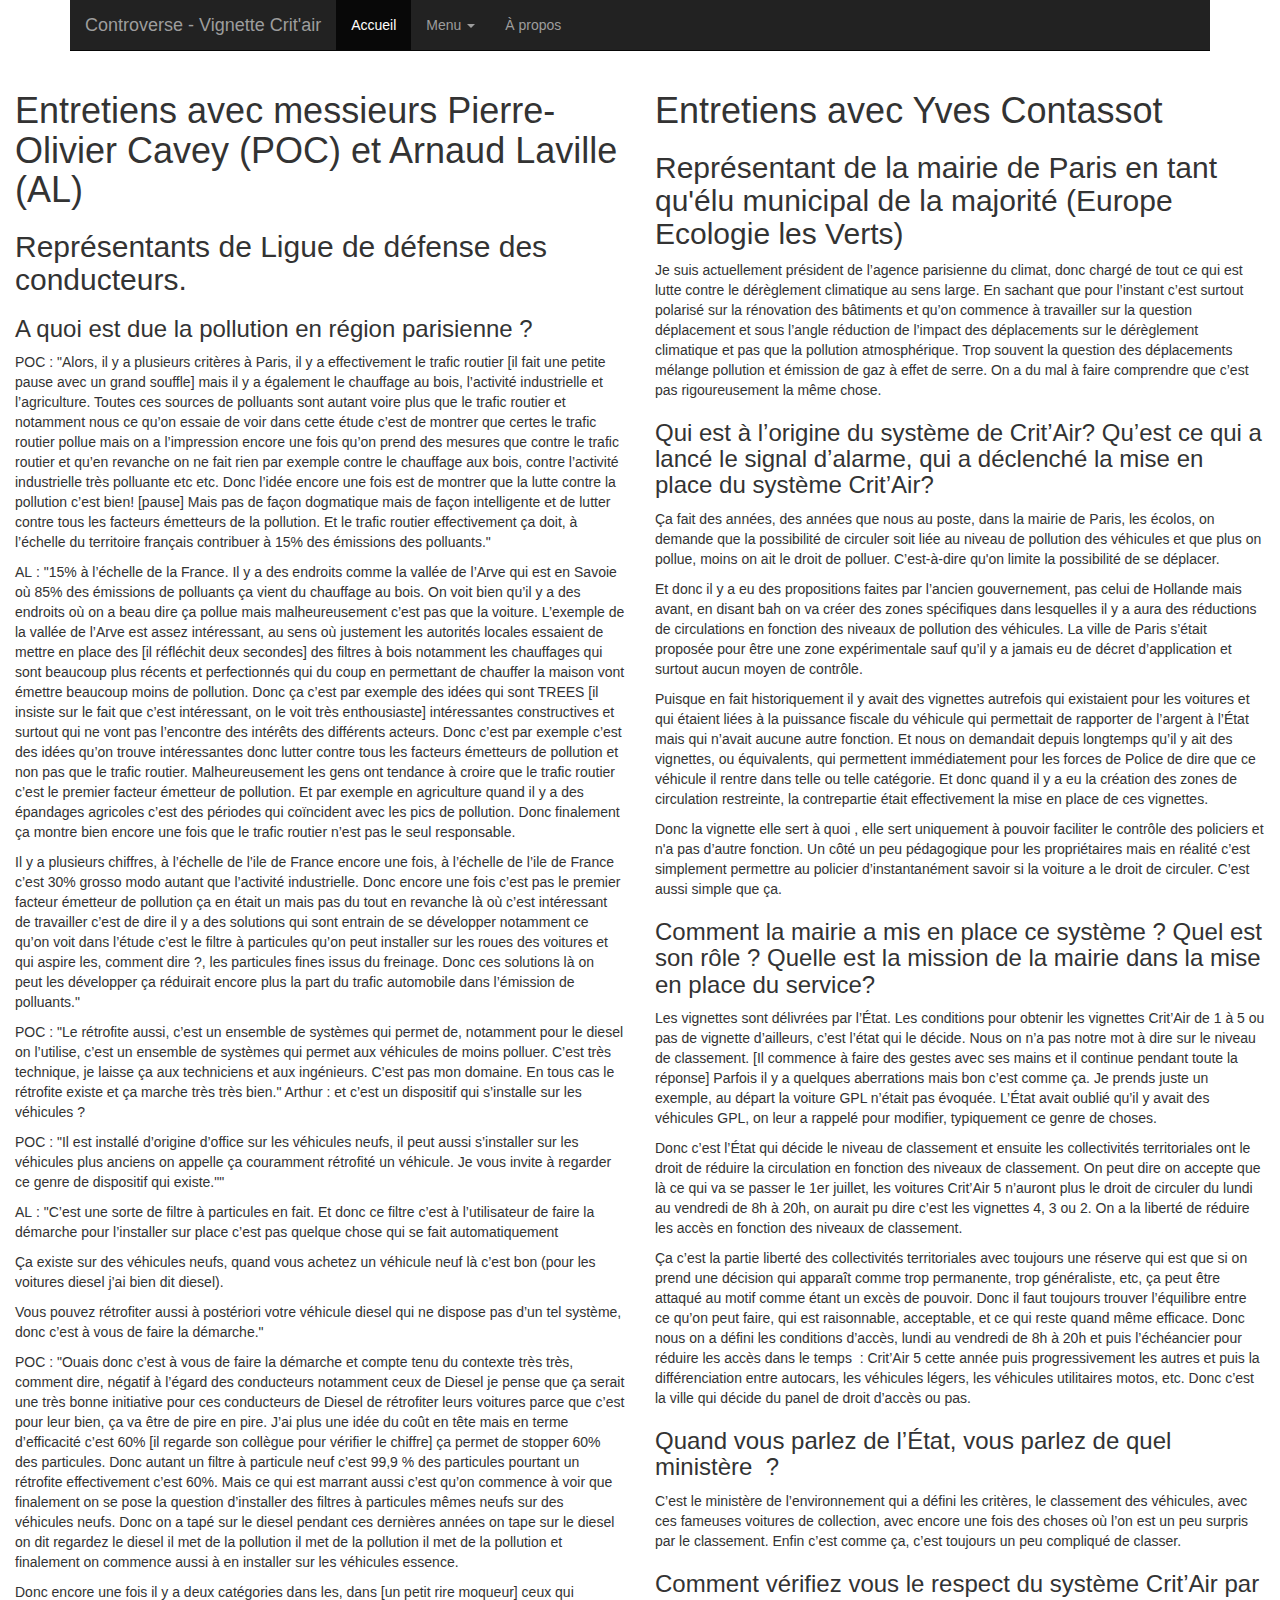
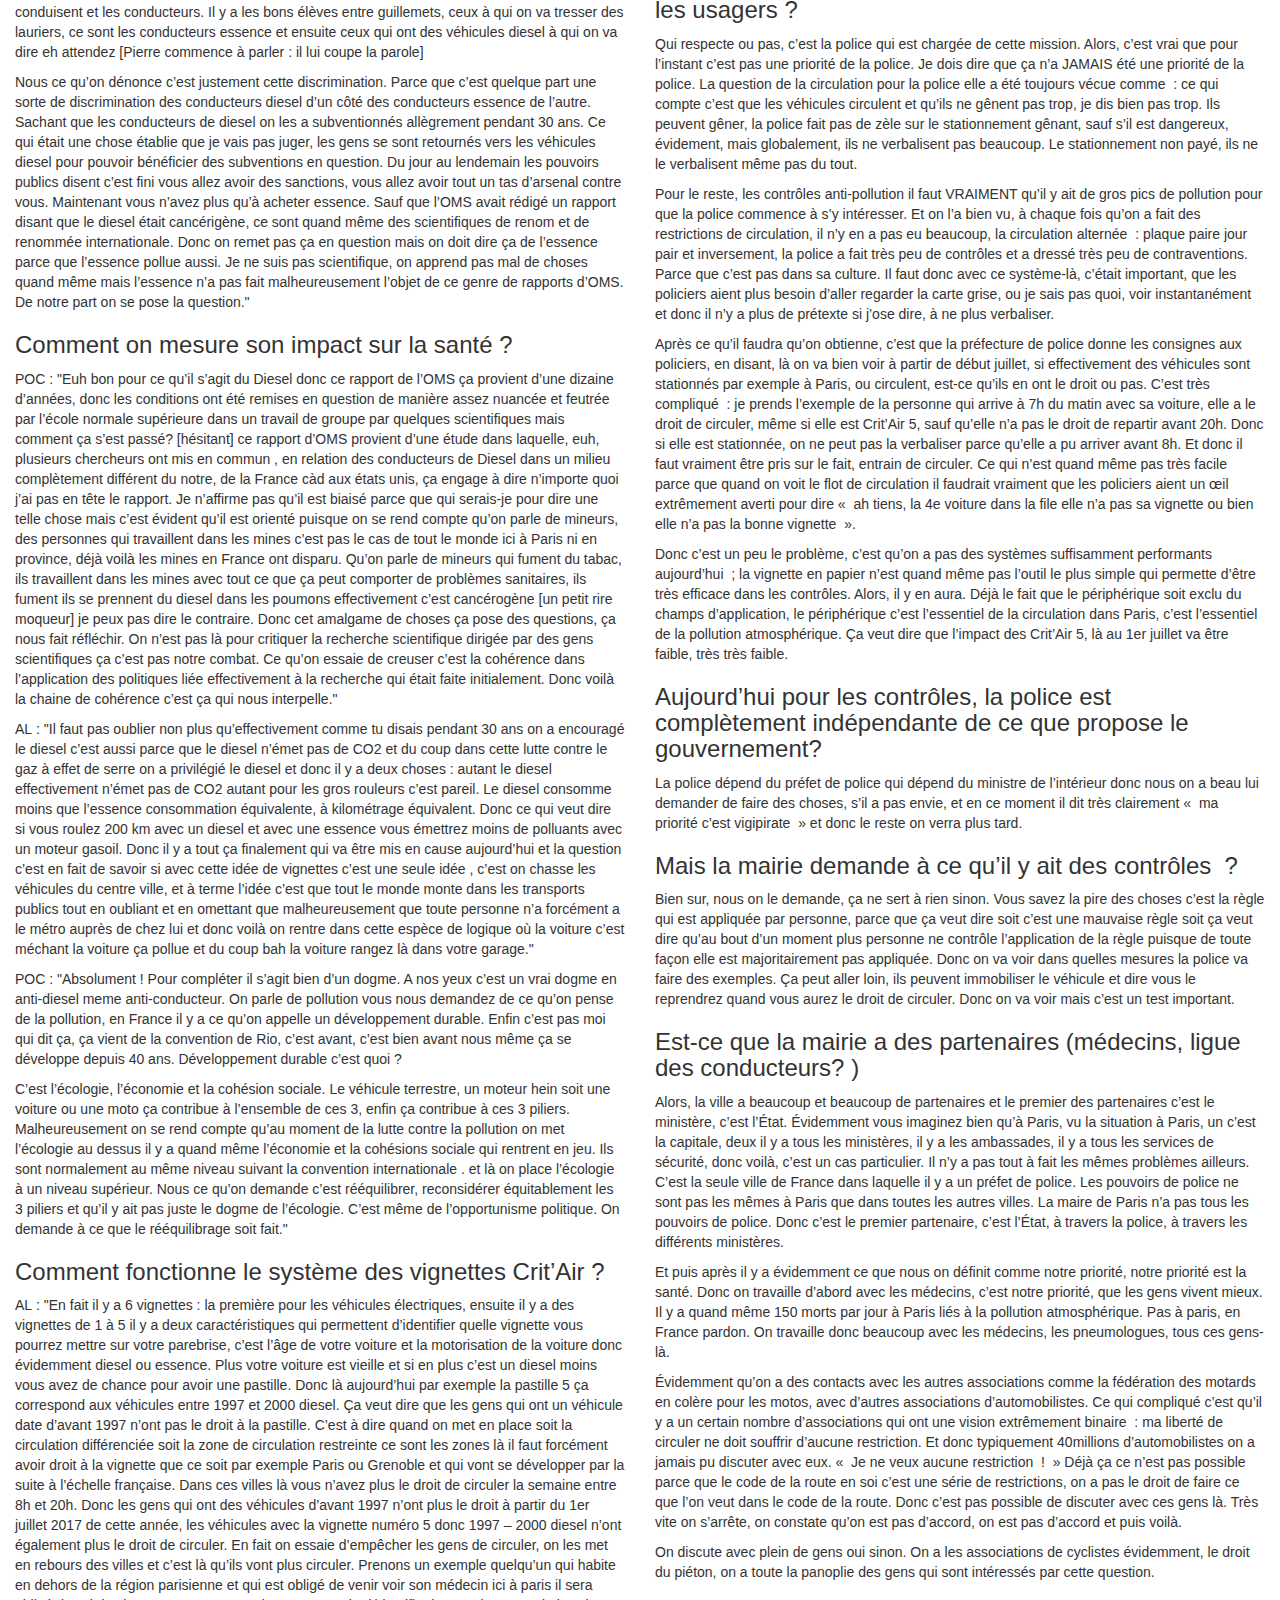
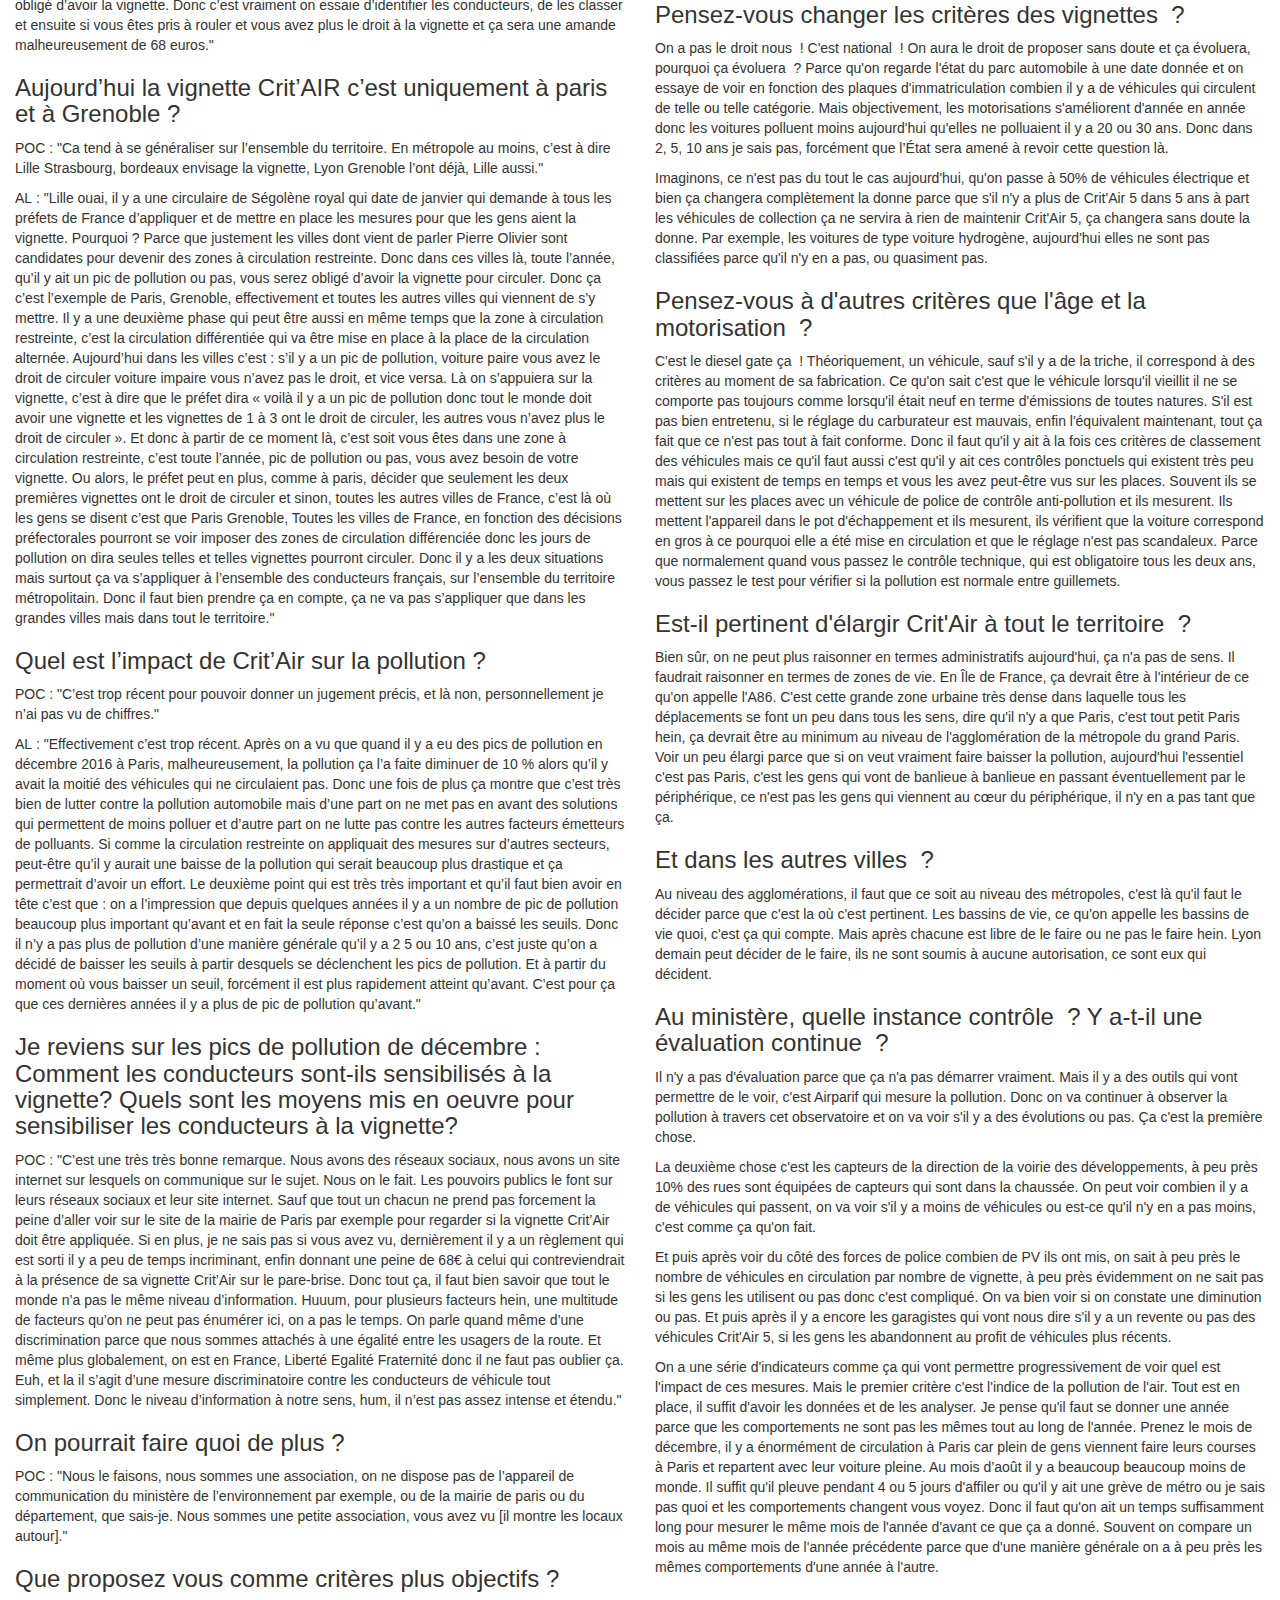
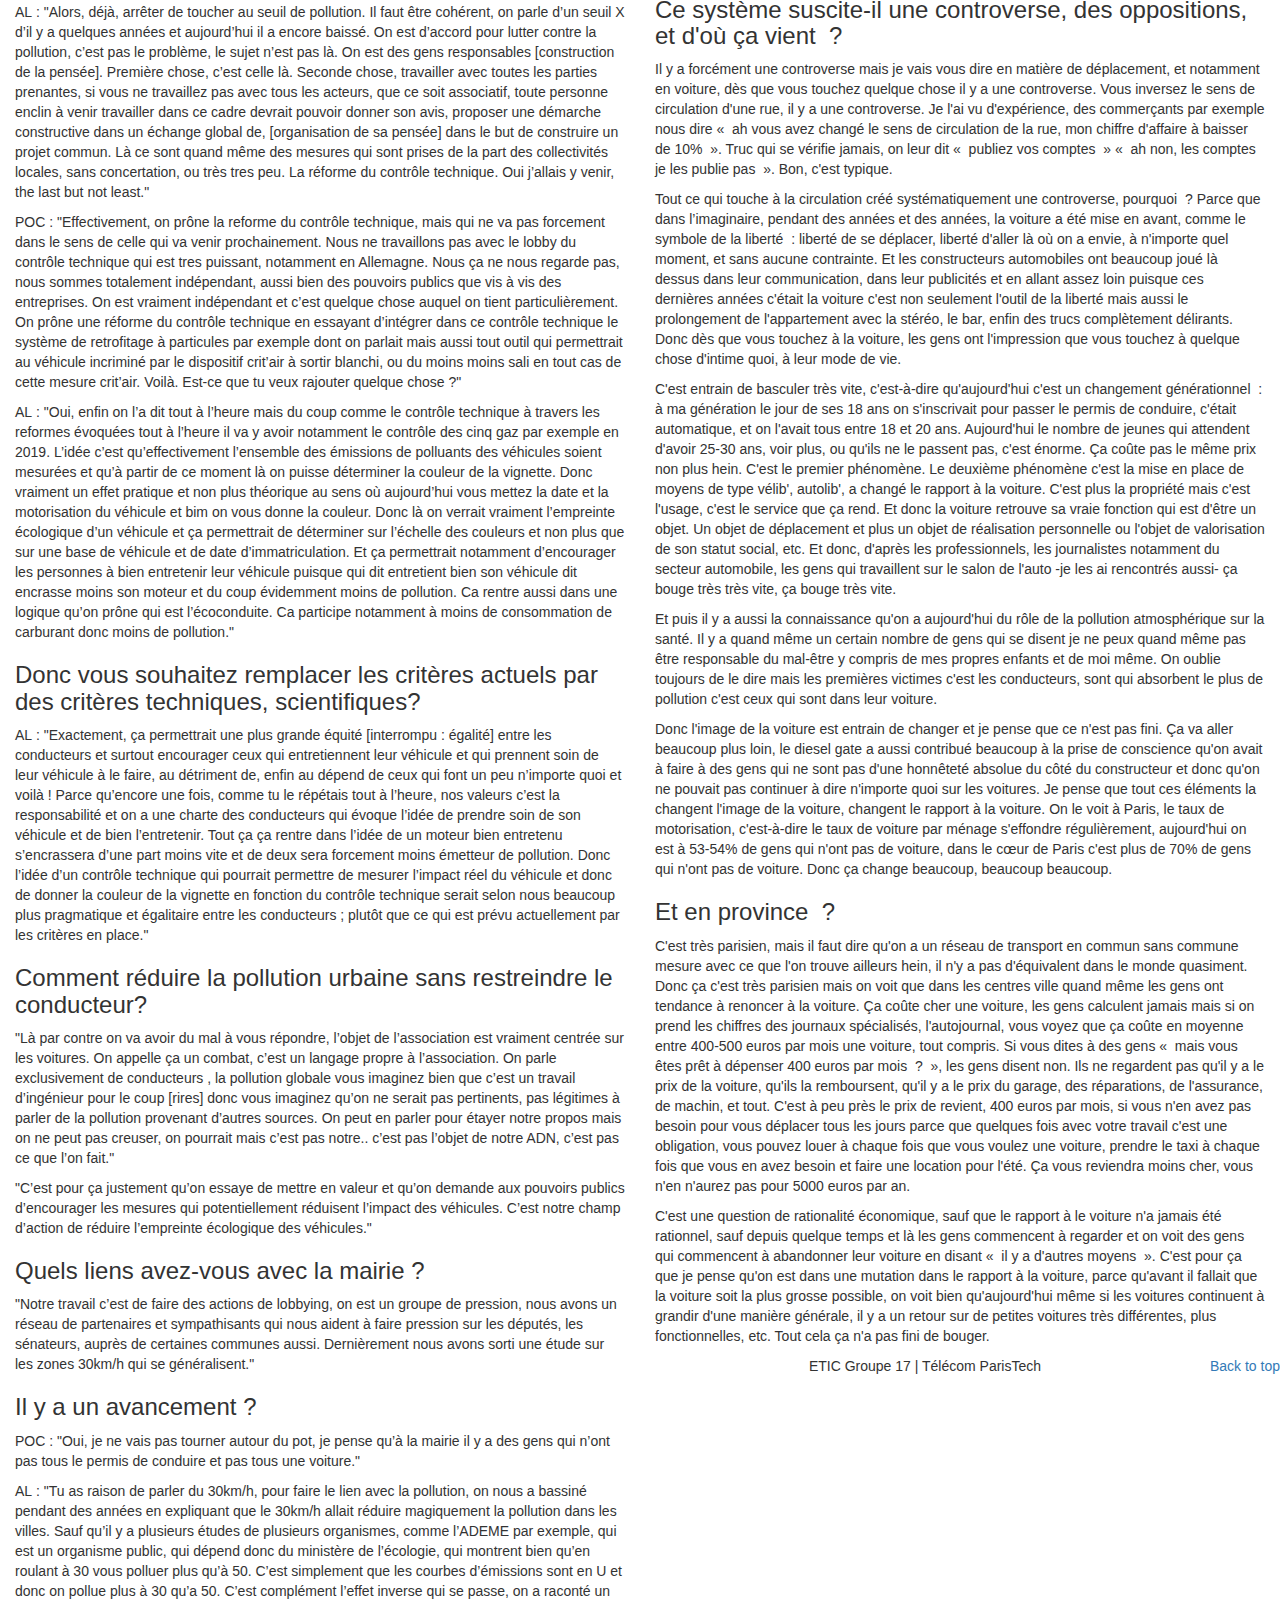
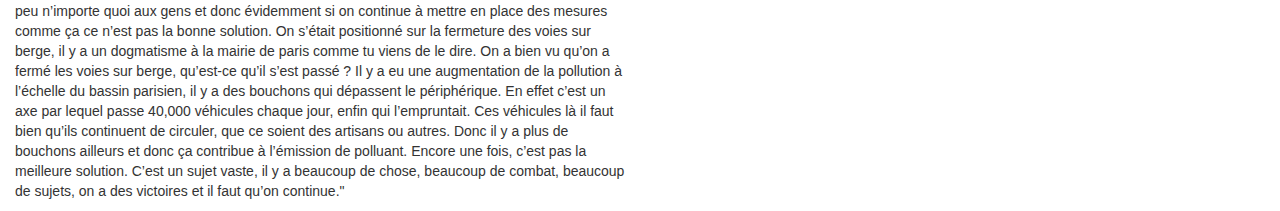
<file: Web/www/partie5.html>
<!DOCTYPE html>
<html lang="fr">
  <head>
    <meta charset="utf-8">
    <meta http-equiv="X-UA-Compatible" content="IE=edge">
    <meta name="viewport" content="width=device-width, initial-scale=1">
    <!-- The above 3 meta tags *must* come first in the head; any other head content must come *after* these tags -->
    <title>Crit'air - Entretiens</title>

    <!-- Bootstrap -->
    <link href="css/bootstrap.min.css" rel="stylesheet">
    <link rel="icon" type="image/png" href="favicon.jpg" />

    <!-- HTML5 shim and Respond.js for IE8 support of HTML5 elements and media queries -->
    <!-- WARNING: Respond.js doesn't work if you view the page via file:// -->
    <!--[if lt IE 9]>
      <script src="https://oss.maxcdn.com/html5shiv/3.7.3/html5shiv.min.js"></script>
      <script src="https://oss.maxcdn.com/respond/1.4.2/respond.min.js"></script>
    <![endif]-->
  </head>
  <body>
    <div class="navbar-wrapper">
  <div class="container">
    <div class="navbar navbar-inverse navbar-static-top">
      
        <div class="navbar-header">
      <a class="navbar-toggle" data-toggle="collapse" data-target=".navbar-collapse">
        <span class="icon-bar"></span>
        <span class="icon-bar"></span>
        <span class="icon-bar"></span>
      </a>
        <a class="navbar-brand" href="#">Controverse - Vignette Crit'air</a>
        </div>
        <div class="navbar-collapse collapse">
          <ul class="nav navbar-nav">
            <li class="active"><a href="index.html">Accueil</a></li>
            <li class="dropdown">
              <a href=# class="dropdown-toggle" data-toggle="dropdown">Menu <b class="caret"></b></a>
              <ul class="dropdown-menu">
                <li><a href="http://guillaumedoriot.slyip.com/partie1.html">Carte des acteurs</a></li>
                <li class="divider"></li>
                <li><a href="partie2.html">Arbre des débats</a></li>
                <li class="divider"></li>
                <li><a href="partie3.html">Frise chronologique</a></li>
                <li class="divider"></li>
                <li><a href="partie4.html">Définitions</a></li>
                <li class="divider"></li>
                <li><a href="partie5.html">Entretiens</a></li>
                <li class="divider"></li>
                <li><a href="partie6.html">En savoir plus</a></li>
              </ul>
            </li>
            <li><a href="us.html" target="ext">À propos</a></li>
          </ul>
        </div>

    </div>
  </div><!-- /container -->
</div><!-- /navbar wrapper -->

<div class="col-md-6"><!-- Entretiens 1 -->
  <h1>Entretiens avec messieurs Pierre-Olivier Cavey (POC) et Arnaud Laville (AL)</h1>
  <h2>Représentants de Ligue de défense des conducteurs.</h2>
  <h3>A quoi est due la pollution en région parisienne ?</h3>
  <p>POC : "Alors, il y a plusieurs critères à Paris, il y a effectivement le trafic routier [il fait une petite pause avec un grand souffle] mais il y a également le chauffage au bois, l’activité industrielle et l’agriculture. Toutes ces sources de polluants sont autant voire plus que le trafic routier et notamment nous ce qu’on essaie de voir dans cette étude c’est de montrer que certes le trafic routier pollue mais on a l’impression encore une fois qu’on prend des mesures que contre le trafic routier et qu’en revanche on ne fait rien par exemple contre le chauffage aux bois, contre l’activité industrielle très polluante etc etc. Donc l’idée encore une fois est de montrer que la lutte contre la pollution c’est bien! [pause] Mais pas de façon dogmatique mais de façon intelligente et de lutter contre tous les facteurs émetteurs de la pollution. Et le trafic routier effectivement ça doit, à l’échelle du territoire français contribuer à 15% des émissions des polluants."</p>
  <p>AL : "15% à l’échelle de la France. Il y a des endroits comme la vallée de l’Arve qui est en Savoie où 85% des émissions de polluants ça vient du chauffage au bois. On voit bien qu’il y a des endroits où on a beau dire ça pollue mais malheureusement c’est pas que la voiture. L’exemple de la vallée de l’Arve est assez intéressant, au sens où justement les autorités locales essaient de mettre en place des [il réfléchit deux secondes] des filtres à bois notamment les chauffages qui sont beaucoup plus récents et perfectionnés qui du coup en permettant de chauffer la maison vont émettre beaucoup moins de pollution. Donc ça c’est par exemple des idées qui sont TREES [il insiste sur le fait que c’est intéressant, on le voit très enthousiaste] intéressantes constructives et surtout qui ne vont pas l’encontre des intérêts des différents acteurs. Donc c’est par exemple c’est des idées qu’on trouve intéressantes donc lutter contre tous les facteurs émetteurs de pollution et non pas que le trafic routier. Malheureusement les gens ont tendance à croire que le trafic routier c’est le premier facteur émetteur de pollution. Et par exemple en agriculture quand il y a des épandages agricoles c’est des périodes qui coïncident avec les pics de pollution. Donc finalement ça montre bien encore une fois que le trafic routier n’est pas le seul responsable.</p>
  <p>Il y a plusieurs chiffres, à l’échelle de l’ile de France encore une fois, à l’échelle de l’ile de France c’est 30% grosso modo autant que l’activité industrielle. Donc encore une fois c’est pas le premier facteur émetteur de pollution ça en était un mais pas du tout en revanche là où c’est intéressant de travailler c’est de dire il y a des solutions qui sont entrain de se développer notamment ce qu’on voit dans l’étude c’est le filtre à particules qu’on peut installer sur les roues des voitures et qui aspire les, comment dire ?, les particules fines issus du freinage. Donc ces solutions là on peut les développer ça réduirait encore plus la part du trafic automobile dans l’émission de polluants."</p>
  <p>POC : "Le rétrofite aussi, c’est un ensemble de systèmes qui permet de, notamment pour le diesel on l’utilise, c’est un ensemble de systèmes qui permet aux véhicules de moins polluer. C’est très technique, je laisse ça aux techniciens et aux ingénieurs. C’est pas mon domaine. En tous cas le rétrofite existe et ça marche très très bien."
Arthur : et c’est un dispositif qui s’installe sur les véhicules ? </p>
  <p>POC : "Il est installé d’origine d’office sur les véhicules neufs, il peut aussi s’installer sur les véhicules plus anciens on appelle ça couramment rétrofité un véhicule. Je vous invite à regarder ce genre de dispositif qui existe.""
  <p>AL : "C’est une sorte de filtre à particules en fait. Et donc ce filtre c’est à l’utilisateur de faire la démarche pour l’installer sur place c’est pas quelque chose qui se fait automatiquement </p>
  <p>Ça existe sur des véhicules neufs, quand vous achetez un véhicule neuf là c’est bon (pour les voitures diesel j’ai bien dit diesel).</p>
  <p>Vous pouvez rétrofiter aussi à postériori votre véhicule diesel qui ne dispose pas d’un tel système, donc c’est à vous de faire la démarche."</p>
  <p>POC : "Ouais donc c’est à vous de faire la démarche et compte tenu du contexte très très, comment dire, négatif à l’égard des conducteurs notamment ceux de Diesel je pense que ça serait une très bonne initiative pour ces conducteurs de Diesel de rétrofiter leurs voitures parce que c’est pour leur bien, ça va être de pire en pire. J’ai plus une idée du coût en tête mais en terme d’efficacité c’est 60%  [il regarde son collègue pour vérifier le chiffre] ça permet de stopper 60% des particules. Donc autant un filtre à particule neuf c’est 99,9 % des particules pourtant un rétrofite effectivement c’est 60%. Mais ce qui est marrant aussi c’est qu’on commence à voir que finalement on se pose la question d’installer des filtres à particules mêmes neufs sur des véhicules neufs. Donc on a tapé sur le diesel pendant ces dernières années on tape sur le diesel on dit regardez le diesel il met de la pollution il met de la pollution il met de la pollution et finalement on commence aussi à en installer sur les véhicules essence.</p>
  <p>Donc encore une fois il y a deux catégories dans les, dans [un petit rire moqueur] ceux qui conduisent et les conducteurs. Il y a les bons élèves entre guillemets, ceux à qui on va tresser des lauriers, ce sont les conducteurs essence et ensuite ceux qui ont des véhicules diesel à qui on va dire eh attendez [Pierre commence à parler : il lui coupe la parole] </p>
  <p>Nous ce qu’on dénonce c’est justement cette discrimination. Parce que c’est quelque part une sorte de discrimination des conducteurs diesel d’un côté des conducteurs essence de l’autre. Sachant que les conducteurs de diesel on les a subventionnés allègrement pendant 30 ans. Ce qui était une chose établie que je vais pas juger, les gens se sont retournés vers les véhicules diesel pour pouvoir bénéficier des subventions en question. Du jour au lendemain les pouvoirs publics disent c’est fini vous allez avoir des sanctions, vous allez avoir tout un tas d’arsenal contre vous. Maintenant vous n’avez plus qu’à acheter essence. Sauf que l’OMS avait rédigé un rapport disant que le diesel était cancérigène, ce sont quand même des scientifiques de renom et de renommée internationale. Donc on remet pas ça en question mais on doit dire ça de l’essence parce que l’essence pollue aussi. Je ne suis pas scientifique, on apprend pas mal de choses quand même mais l’essence n’a pas fait malheureusement l’objet de ce genre de rapports d’OMS. De notre part on se pose la question."</p>
  <h3>Comment on mesure son impact sur la santé ?</h3>
  <p>POC : "Euh bon pour ce qu’il s’agit du Diesel donc ce rapport de l’OMS ça provient d’une dizaine d’années, donc les conditions ont été remises en question de manière assez nuancée et feutrée par l’école normale supérieure dans un travail de groupe par quelques scientifiques mais comment ça s’est passé? [hésitant] ce rapport d’OMS provient d’une étude dans laquelle, euh, plusieurs chercheurs ont mis en commun , en relation des conducteurs de Diesel dans un milieu complètement différent du notre, de la France càd aux états unis, ça engage à dire n’importe quoi j’ai pas en tête le rapport. Je n’affirme pas qu’il est biaisé parce que qui serais-je pour dire une telle chose mais c’est évident qu’il est orienté puisque on se rend compte qu’on parle de mineurs, des personnes qui travaillent dans les mines c’est pas le cas de tout le monde ici à Paris ni en province, déjà voilà les mines en France ont disparu. Qu’on parle de mineurs qui fument du tabac, ils travaillent dans les mines avec tout ce que ça peut comporter de problèmes sanitaires, ils fument ils se prennent du diesel dans les poumons effectivement c’est cancérogène [un petit rire moqueur] je peux pas dire le contraire. Donc cet amalgame de choses ça pose des questions, ça nous fait réfléchir. On n’est pas là pour critiquer la recherche scientifique dirigée par des gens scientifiques ça c’est pas notre combat. Ce qu’on essaie de creuser c’est la cohérence dans l’application des politiques liée effectivement à la recherche qui était faite initialement. Donc voilà la chaine de cohérence c’est ça qui nous interpelle."</p>
  <p>AL : "Il faut pas oublier non plus qu’effectivement comme tu disais pendant 30 ans on a encouragé le diesel c’est aussi parce que le diesel n’émet pas de CO2 et du coup dans cette lutte contre le gaz à effet de serre on a privilégié le diesel et donc il y a deux choses : autant le diesel effectivement n’émet pas de CO2 autant pour les gros rouleurs c’est pareil. Le diesel consomme moins que l’essence consommation équivalente, à kilométrage équivalent. Donc ce qui veut dire si vous roulez 200 km avec un diesel et avec une essence vous émettrez moins de polluants avec un moteur gasoil. Donc il y a tout ça finalement qui va être mis en cause aujourd’hui et la question c’est en fait de savoir si avec cette idée de vignettes c’est une seule idée , c’est on chasse les véhicules du centre ville, et à terme l’idée c’est que tout le monde monte dans les transports publics tout en oubliant et en omettant que malheureusement que toute personne n’a forcément a le métro auprès de chez lui et donc voilà on rentre dans cette espèce de logique où la voiture c’est méchant la voiture ça pollue et du coup bah la voiture rangez là dans votre garage."</p>
  <p>POC : "Absolument ! Pour compléter il s’agit bien d’un dogme. A nos yeux c’est un vrai dogme en anti-diesel meme anti-conducteur. On parle de pollution vous nous demandez de ce qu’on pense de la pollution, en France il y a ce qu’on appelle un développement durable. Enfin c’est pas moi qui dit ça, ça vient de la convention de Rio, c’est avant, c’est bien avant nous même ça se développe depuis 40 ans. Développement durable c’est quoi ?</p>
  <p>C’est l’écologie, l’économie et la cohésion sociale. Le véhicule terrestre, un moteur hein soit une voiture ou une moto ça contribue à l’ensemble de ces 3, enfin ça contribue à ces 3 piliers. Malheureusement on se rend compte qu’au moment de la lutte contre la pollution on met l’écologie au dessus il y a quand même l’économie et la cohésions sociale qui rentrent en jeu. Ils sont normalement au même niveau suivant la convention internationale . et là on place l’écologie à un niveau supérieur. Nous ce qu’on demande c’est rééquilibrer, reconsidérer équitablement les 3 piliers et qu’il y ait pas juste le dogme de l’écologie. C’est même de l’opportunisme politique. On demande à ce que le rééquilibrage soit fait."</p>
  <h3>Comment fonctionne le système des vignettes Crit’Air ?</h3>
  <p>AL : "En fait il y a 6 vignettes : la première pour les véhicules électriques, ensuite il y a des vignettes de 1 à 5 il y a deux caractéristiques qui permettent d’identifier quelle vignette vous pourrez mettre sur votre parebrise, c’est l’âge de votre voiture et la motorisation de la voiture donc évidemment diesel ou essence. Plus votre voiture est vieille et si en plus c’est un diesel moins vous avez de chance pour avoir une pastille. Donc là aujourd’hui par exemple la pastille 5 ça correspond aux véhicules entre 1997 et 2000 diesel. Ça veut dire que les gens qui ont un véhicule date d’avant 1997 n’ont pas le droit à la pastille. C’est à dire quand on met en place soit la circulation différenciée soit la zone de circulation restreinte ce sont les zones là il faut forcément avoir droit à la vignette que ce soit par exemple Paris ou Grenoble et qui vont se développer par la suite à l’échelle française. Dans ces villes là vous n’avez plus le droit de circuler la semaine entre 8h et 20h. Donc les gens qui ont des véhicules d’avant 1997 n’ont plus le droit à partir du 1er juillet 2017 de cette année, les véhicules avec la vignette numéro  5 donc 1997 – 2000 diesel n’ont également plus le droit de circuler. En fait on essaie d’empêcher les gens de circuler, on les met en rebours des villes et c’est là qu’ils vont plus circuler. Prenons un exemple quelqu’un qui habite en dehors de la région parisienne et qui est obligé de venir voir son médecin ici à paris il sera obligé d’avoir la vignette. Donc c’est vraiment on essaie d’identifier les conducteurs, de les classer et ensuite si vous êtes pris à rouler et vous avez plus le droit à la vignette et ça sera une amande malheureusement de 68 euros."</p>
  <h3>Aujourd’hui la vignette Crit’AIR c’est uniquement à paris et à Grenoble ?</h3>
  <p>POC : "Ca tend à se généraliser sur l’ensemble du territoire. En métropole au moins, c’est à dire Lille Strasbourg, bordeaux envisage la vignette, Lyon Grenoble l’ont déjà, Lille aussi."</p>
  <p>AL : "Lille ouai, il y a une circulaire de Ségolène royal qui date de janvier qui demande à tous les préfets de France d’appliquer et de mettre en place les mesures pour que les gens aient la vignette. Pourquoi ? Parce que justement les villes dont vient de parler Pierre Olivier sont candidates pour devenir des zones à circulation restreinte. Donc dans ces villes là, toute l’année, qu’il y ait un pic de pollution ou pas, vous serez obligé d’avoir la vignette pour circuler. Donc ça c’est l’exemple de Paris, Grenoble, effectivement et toutes les autres villes qui viennent de s’y mettre. Il y a une deuxième phase qui peut être aussi en même temps que la zone à circulation restreinte, c’est la circulation différentiée qui va être mise en place à la place de la circulation alternée. Aujourd’hui dans les villes c’est : s’il y a un pic de pollution, voiture paire vous avez le droit de circuler voiture impaire vous n’avez pas le droit, et vice versa. Là on s’appuiera sur la vignette, c’est à dire que le préfet dira « voilà il y a un pic de pollution donc tout le monde doit avoir une vignette et les vignettes de 1 à 3 ont le droit de circuler, les autres vous n’avez plus le droit de circuler ». Et donc à partir de ce moment là, c’est soit vous êtes dans une zone à circulation restreinte, c’est toute l’année, pic de pollution ou pas, vous avez besoin de votre vignette. Ou alors, le préfet peut en plus, comme à paris, décider que seulement les deux premières vignettes ont le droit de circuler et sinon, toutes les autres villes de France, c’est là où les gens se disent c’est que Paris Grenoble, Toutes  les villes de France, en fonction des décisions préfectorales pourront se voir imposer des zones de circulation différenciée donc les jours de pollution on dira seules telles et telles vignettes pourront circuler. Donc il y a les deux situations mais surtout ça va s’appliquer à l’ensemble des conducteurs français, sur l’ensemble du territoire métropolitain. Donc il faut bien prendre ça en compte, ça ne va pas s’appliquer que dans les grandes villes mais dans tout le territoire."</p>
  <h3>Quel est l’impact de Crit’Air sur la pollution ?</h3>
  <p>POC : "C’est trop récent pour pouvoir donner un jugement précis, et là non, personnellement je n’ai pas vu de chiffres."</p>
  <p>AL : "Effectivement c’est trop récent. Après on a vu que quand il y a eu des pics de pollution en décembre 2016 à Paris, malheureusement, la pollution ça l’a faite diminuer de 10 % alors qu’il y avait la moitié des véhicules qui ne circulaient pas. Donc une fois de plus ça montre que c’est très bien de lutter contre la pollution automobile mais d’une part on ne met pas en avant des solutions qui permettent de moins polluer et d’autre part on ne lutte pas contre les autres facteurs émetteurs de polluants. Si comme la circulation restreinte on appliquait des mesures sur d’autres secteurs, peut-être qu’il y aurait une baisse de la pollution qui serait beaucoup plus drastique et ça permettrait d’avoir un effort. Le deuxième point qui est très très important et qu’il faut bien avoir en tête c’est que : on a l’impression que depuis quelques années il y a un nombre de pic de pollution beaucoup plus important qu’avant et en fait la seule réponse c’est qu’on a baissé les seuils. Donc il n’y a pas plus de pollution d’une manière générale qu’il y a 2 5 ou 10 ans, c’est juste qu’on a décidé de baisser les seuils à partir desquels se déclenchent les pics de pollution. Et à partir du moment où vous baisser un seuil, forcément il est plus rapidement atteint qu’avant. C’est pour ça que ces dernières années il y a plus de pic de pollution qu’avant."</p>
  <h3>Je reviens sur les pics de pollution de décembre : Comment les conducteurs sont-ils sensibilisés à la vignette? Quels sont les moyens mis en oeuvre pour sensibiliser les conducteurs à la vignette?</h3>
  <p>POC : "C’est une très très bonne remarque. Nous avons des réseaux sociaux, nous avons un site internet sur lesquels on communique sur le sujet. Nous on le fait. Les pouvoirs publics le font sur leurs réseaux sociaux et leur site internet. Sauf que tout un chacun ne prend pas forcement la peine d’aller voir sur le site de la mairie de Paris par exemple pour regarder si la vignette Crit’Air doit être appliquée. Si en plus, je ne sais pas si vous avez vu, dernièrement  il y a un règlement qui est sorti il y a peu de temps incriminant, enfin donnant une peine de 68€ à celui qui contreviendrait à la présence de sa vignette Crit’Air sur le pare-brise. Donc tout ça, il faut bien savoir que tout le monde n’a pas le même niveau d’information. Huuum, pour plusieurs facteurs hein, une multitude de facteurs qu’on ne peut pas énumérer ici, on a pas le temps. On parle quand même d’une discrimination parce que nous sommes attachés à une égalité entre les usagers de la route. Et même plus globalement, on est en France, Liberté Egalité Fraternité donc il ne faut pas oublier ça. Euh, et la il s’agit d’une mesure discriminatoire contre les conducteurs de véhicule tout simplement. Donc le niveau d’information à notre sens, hum, il n’est pas assez intense et étendu."</p>
  <h3>On pourrait faire quoi de plus ?</h3>
  <p>POC : "Nous le faisons, nous sommes une association, on ne dispose pas de l’appareil de communication du ministère de l’environnement par exemple, ou de la mairie de paris ou du département, que sais-je. Nous sommes une petite association, vous avez vu [il montre les locaux autour]."</p>
  <h3>Que proposez vous comme critères plus objectifs ?</h3>
  <p>AL : "Alors, déjà, arrêter de toucher au seuil de pollution. Il faut être cohérent, on parle d’un seuil X d’il y a quelques années et aujourd’hui il a encore baissé. On est d’accord pour lutter contre la pollution, c’est pas le problème, le sujet n’est pas là. On est des gens responsables [construction de la pensée]. Première chose, c’est celle là. Seconde chose, travailler avec toutes les parties prenantes, si vous ne travaillez pas avec tous les acteurs, que ce soit associatif, toute personne enclin à venir travailler dans ce cadre devrait pouvoir donner son avis, proposer une démarche constructive dans un échange global de, [organisation de sa pensée] dans le but de construire un projet commun. Là ce sont quand même des mesures qui sont prises de la part des collectivités locales, sans concertation, ou très tres peu. La réforme du contrôle technique. Oui j’allais y venir, the last but not least."</p>
  <p>POC : "Effectivement, on prône la reforme du contrôle technique, mais qui ne va pas forcement dans le sens de celle qui va venir prochainement. Nous ne travaillons pas avec le lobby du contrôle technique qui est tres puissant, notamment en Allemagne. Nous ça ne nous regarde pas, nous sommes totalement indépendant, aussi bien des pouvoirs publics que vis à vis des entreprises. On est vraiment indépendant et c’est quelque chose auquel on tient particulièrement. On prône une réforme du contrôle technique en essayant d’intégrer dans ce contrôle technique le système de retrofitage à particules par exemple dont on parlait mais aussi tout outil qui permettrait au véhicule incriminé par le dispositif crit’air à sortir blanchi, ou du moins moins sali en tout cas de cette mesure crit’air. Voilà. Est-ce que tu veux rajouter quelque chose ?"</p>
  <p>AL : "Oui, enfin on l’a dit tout à l’heure mais du coup comme le contrôle technique à travers les reformes évoquées tout à l’heure il va y avoir notamment le contrôle des cinq gaz par exemple en 2019. L’idée c’est qu’effectivement l’ensemble des émissions de polluants des véhicules soient mesurées et qu’à partir de ce moment là on puisse déterminer la couleur de la vignette. Donc vraiment un effet pratique et non plus théorique au sens où aujourd’hui vous mettez la date et la motorisation du véhicule et bim on vous donne la couleur. Donc là on verrait vraiment l’empreinte écologique d’un véhicule et ça permettrait de déterminer sur l’échelle des couleurs et non plus que sur une base de véhicule et de date d’immatriculation. Et ça permettrait notamment d’encourager les personnes à bien entretenir leur véhicule puisque qui dit entretient bien son véhicule dit encrasse moins son moteur et du coup évidemment moins de pollution. Ca rentre aussi dans une logique qu’on prône qui est l’écoconduite. Ca participe notamment à moins de consommation de carburant donc moins de pollution."</p>
  <h3>Donc vous souhaitez remplacer les critères actuels par des critères techniques, scientifiques?</h3>
  <p>AL : "Exactement, ça permettrait une plus grande équité [interrompu : égalité] entre les conducteurs et surtout encourager ceux qui entretiennent leur véhicule et qui prennent soin de leur véhicule à le faire, au détriment de, enfin au dépend de ceux qui font un peu n’importe quoi et voilà ! Parce qu’encore une fois, comme tu le répétais tout à l’heure, nos valeurs c’est la responsabilité et on a une charte des conducteurs qui évoque l’idée de prendre soin de son véhicule et de bien l’entretenir. Tout ça ça rentre dans l’idée de un moteur bien entretenu s’encrassera d’une part moins vite et de deux sera forcement moins émetteur de pollution. Donc l’idée d’un contrôle technique qui pourrait permettre de mesurer l’impact réel du véhicule et donc de donner la couleur de la vignette en fonction du contrôle technique serait selon nous beaucoup plus pragmatique et égalitaire entre les conducteurs ; plutôt que ce qui est prévu actuellement par les critères en place."</p>
  <h3>Comment réduire la pollution urbaine sans restreindre le conducteur?</h3>
  <p>"Là par contre on va avoir du mal à vous répondre, l’objet de l’association est vraiment centrée sur les voitures. On appelle ça un combat, c’est un langage propre à l’association. On parle exclusivement de conducteurs , la pollution globale vous imaginez bien que c’est un travail d’ingénieur pour le coup [rires] donc vous imaginez qu’on ne serait pas pertinents, pas légitimes à parler de la pollution provenant d’autres sources. On peut en parler pour étayer notre propos mais on ne peut pas creuser, on pourrait mais c’est pas notre.. c’est pas l’objet de notre ADN, c’est pas ce que l’on fait."</p>
  <p>"C’est pour ça justement qu’on essaye de mettre en valeur et qu’on demande aux pouvoirs publics d’encourager les mesures qui potentiellement réduisent l’impact des véhicules. C’est notre champ d’action de réduire l’empreinte écologique des véhicules."</p>
  <h3>Quels liens avez-vous avec la mairie ?</h3>
  <p>"Notre travail c’est de faire des actions de lobbying, on est un groupe de pression, nous avons un réseau de partenaires et sympathisants qui nous aident à faire pression sur les députés, les sénateurs, auprès de certaines communes aussi. Dernièrement nous avons sorti une étude sur les zones 30km/h qui se généralisent."</p>
  <h3>Il y a un avancement ?</h3>
  <p>POC : "Oui, je ne vais pas tourner autour du pot, je pense qu’à la mairie il y a des gens qui n’ont pas tous le permis de conduire et pas tous une voiture."</p>
  <p>AL : "Tu as raison de parler du 30km/h, pour faire le lien avec la pollution, on nous a bassiné pendant des années en expliquant que le 30km/h allait réduire magiquement la pollution dans les villes. Sauf qu’il y a plusieurs études de plusieurs organismes, comme l’ADEME par exemple, qui est un organisme public, qui dépend donc du ministère de l’écologie, qui montrent bien qu’en roulant à 30 vous polluer plus qu’à 50. C’est simplement que les courbes d’émissions sont en U et donc on pollue plus à 30 qu’a 50. C’est complément l’effet inverse qui se passe, on a raconté un peu n’importe quoi aux gens et donc évidemment si on continue à mettre en place des mesures comme ça ce n’est pas la bonne solution. On s’était positionné sur la fermeture des voies sur berge, il y a un dogmatisme à la mairie de paris comme tu viens de le dire. On a bien vu qu’on a fermé les voies sur berge, qu’est-ce qu’il s’est passé ? Il y a eu une augmentation de la pollution à l’échelle du bassin parisien, il y a des bouchons qui dépassent le périphérique. En effet c’est un axe par lequel passe 40,000 véhicules chaque jour, enfin qui l’empruntait. Ces véhicules là il faut bien qu’ils continuent de circuler, que ce soient des artisans ou autres. Donc il y a plus de bouchons ailleurs et donc ça contribue à l’émission de polluant. Encore une fois, c’est pas la meilleure solution. C’est un sujet vaste, il y a beaucoup de chose, beaucoup de combat, beaucoup de sujets, on a des victoires et il faut qu’on continue."</p>
</div><!-- fin entretiens 1 -->
<div class="col-md-6"><!-- Entretiens 2 -->
  <h1>Entretiens avec Yves Contassot</h1>
  <h2>Représentant de la mairie de Paris en tant qu'élu municipal de la majorité (Europe Ecologie les Verts)</h2>
  <p>Je suis actuellement président de l’agence parisienne du climat, donc chargé de tout ce qui est lutte contre le dérèglement climatique au sens large. En sachant que pour l’instant c’est surtout polarisé sur la rénovation des bâtiments et qu’on commence à travailler sur la question déplacement et sous l’angle réduction de l’impact des déplacements sur le dérèglement climatique et pas que la pollution atmosphérique. Trop souvent la question des déplacements mélange pollution et émission de gaz à effet de serre. On a du mal à faire comprendre que c’est pas rigoureusement la même chose.</p>
  <h3>Qui est à l’origine du système de Crit’Air? Qu’est ce qui a lancé le signal d’alarme, qui a déclenché la mise en place du système Crit’Air?</h3>
  <p>Ça fait des années, des années que nous au poste, dans la mairie de Paris, les écolos, on demande que la possibilité de circuler soit liée au niveau de pollution des véhicules et que plus on pollue, moins on ait le droit de polluer. C’est-à-dire qu'on limite la possibilité de se déplacer. </p>
  <p>Et donc il y a eu des propositions faites par l’ancien gouvernement, pas celui de Hollande mais avant, en disant bah on va créer des zones spécifiques dans lesquelles il y a aura des réductions de circulations en fonction des niveaux de pollution des véhicules. La ville de Paris s’était proposée pour être une zone expérimentale sauf qu’il y a jamais eu de décret d’application et surtout aucun moyen de contrôle. </p>
  <p>Puisque en fait historiquement il y avait des vignettes autrefois qui existaient pour les voitures et qui étaient liées à la puissance fiscale du véhicule qui permettait de rapporter de l’argent à l’État mais qui n’avait aucune autre fonction. Et nous on demandait depuis longtemps qu’il y ait des vignettes, ou équivalents, qui permettent immédiatement pour les forces de Police de dire que ce véhicule il rentre dans telle ou telle catégorie. Et donc quand il y a eu la création des zones de circulation restreinte, la contrepartie était effectivement la mise en place de ces vignettes. </p>
  <p>Donc la vignette elle sert à quoi , elle sert uniquement à pouvoir faciliter le contrôle des policiers et n'a pas d’autre fonction. Un côté un peu pédagogique pour les propriétaires mais en réalité c’est simplement permettre au policier d’instantanément savoir si la voiture a le droit de circuler. C’est aussi simple que ça.</p>
  <h3>Comment la mairie a mis en place ce système ? Quel est son rôle ? Quelle est la mission de la mairie dans la mise en place du service?</h3>
  <p>Les vignettes sont délivrées par l’État. Les conditions pour obtenir les vignettes Crit’Air de 1 à 5 ou pas de vignette d’ailleurs, c’est l’état qui le décide. Nous on n’a pas notre mot à dire sur le niveau de classement. [Il commence à faire des gestes avec ses mains et il continue pendant toute la réponse] Parfois il y a quelques aberrations mais bon c’est comme ça. Je prends juste un exemple, au départ la voiture GPL n’était pas évoquée. L’État avait oublié qu’il y avait des véhicules GPL, on leur a rappelé pour modifier, typiquement ce genre de choses.</p>
  <p>Donc c’est l’État qui décide le niveau de classement et ensuite les collectivités territoriales ont le droit de réduire la circulation en fonction des niveaux de classement. On peut dire on accepte que là ce qui va se passer le 1er juillet, les voitures Crit’Air 5 n’auront plus le droit de circuler du lundi au vendredi de 8h à 20h, on aurait pu dire c’est les vignettes 4, 3 ou 2. On a la liberté de réduire les accès en fonction des niveaux de classement. </p>
  <p>Ça c’est la partie liberté des collectivités territoriales avec toujours une réserve qui est que si on prend une décision qui apparaît comme trop permanente, trop généraliste, etc, ça peut être attaqué au motif comme étant un excès de pouvoir. Donc il faut toujours trouver l’équilibre entre ce qu’on peut faire, qui est raisonnable, acceptable, et ce qui reste quand même efficace. Donc nous on a défini les conditions d’accès, lundi au vendredi de 8h à 20h et puis l’échéancier pour réduire les accès dans le temps  : Crit’Air 5 cette année puis progressivement les autres et puis la différenciation entre autocars, les véhicules légers, les véhicules utilitaires motos, etc. Donc c’est la ville qui décide du panel de droit d’accès ou pas.</p>
  <h3>Quand vous parlez de l’État, vous parlez de quel ministère  ?</h3>
  <p>C’est le ministère de l’environnement qui a défini les critères, le classement des véhicules, avec ces fameuses voitures de collection, avec encore une fois des choses où l’on est un peu surpris par le classement. Enfin c’est comme ça, c’est toujours un peu compliqué de classer.</p>
  <h3>Comment vérifiez vous le respect du système Crit’Air par les usagers ? </h3>
  <p>Qui respecte ou pas, c’est la police qui est chargée de cette mission. Alors, c’est vrai que pour l’instant c’est pas une priorité de la police. Je dois dire que ça n’a JAMAIS été une priorité de la police. La question de la circulation pour la police elle a été toujours vécue comme  : ce qui compte c’est que les véhicules circulent et qu’ils ne gênent pas trop, je dis bien pas trop. Ils peuvent gêner, la police fait pas de zèle sur le stationnement gênant, sauf s’il est dangereux, évidement, mais globalement, ils ne verbalisent pas beaucoup. Le stationnement non payé, ils ne le verbalisent même pas du tout.</p>
  <p>Pour le reste, les contrôles anti-pollution il faut VRAIMENT qu’il y ait de gros pics de pollution pour que la police commence à s’y intéresser. Et on l’a bien vu, à chaque fois qu’on a fait des restrictions de circulation, il n’y en a pas eu beaucoup, la circulation alternée  : plaque paire jour pair et inversement, la police a fait très peu de contrôles et a dressé très peu de contraventions. Parce que c’est pas dans sa culture. Il faut donc avec ce système-là, c’était important, que les policiers aient plus besoin d’aller regarder la carte grise, ou je sais pas quoi, voir instantanément et donc il n’y a plus de prétexte si j’ose dire, à ne plus verbaliser.</p>
  <p>Après ce qu’il faudra qu’on obtienne, c’est que la préfecture de police donne les consignes aux policiers, en disant, là on va bien voir à partir de début juillet, si effectivement des véhicules sont stationnés par exemple à Paris, ou circulent, est-ce qu’ils en ont le droit ou pas. C’est très compliqué  : je prends l’exemple de la personne qui arrive à 7h du matin avec sa voiture, elle a le droit de circuler, même si elle est Crit’Air 5, sauf qu’elle n’a pas le droit de repartir avant 20h. Donc si elle est stationnée, on ne peut pas la verbaliser parce qu’elle a pu arriver avant 8h. Et donc il faut vraiment être pris sur le fait, entrain de circuler. Ce qui n’est quand même pas très facile parce que quand on voit le flot de circulation il faudrait vraiment que les policiers aient un œil extrêmement averti pour dire «  ah tiens, la 4e voiture dans la file elle n’a pas sa vignette ou bien elle n’a pas la bonne vignette  ».</p>
  <p>Donc c’est un peu le problème, c’est qu’on a pas des systèmes suffisamment performants aujourd’hui  ; la vignette en papier n’est quand même pas l’outil le plus simple qui permette d’être très efficace dans les contrôles. Alors, il y en aura. Déjà le fait que le périphérique soit exclu du champs d’application, le périphérique c’est l’essentiel de la circulation dans Paris, c’est l’essentiel de la pollution atmosphérique. Ça veut dire que l’impact des Crit’Air 5, là au 1er juillet va être faible, très très faible.</p>
  <h3>Aujourd’hui pour les contrôles, la police est complètement indépendante de ce que propose le gouvernement?</h3>
  <p>La police dépend du préfet de police qui dépend du ministre de l’intérieur donc nous on a beau lui demander de faire des choses, s’il a pas envie, et en ce moment il dit très clairement «  ma priorité c’est vigipirate  » et donc le reste on verra plus tard.</p>
  <h3>Mais la mairie demande à ce qu’il y ait des contrôles  ?</h3>
  <p>Bien sur, nous on le demande, ça ne sert à rien sinon. Vous savez la pire des choses c’est la règle qui est appliquée par personne, parce que ça veut dire soit c’est une mauvaise règle soit ça veut dire qu’au bout d’un moment plus personne ne contrôle l’application de la règle puisque de toute façon elle est majoritairement pas appliquée. Donc on va voir dans quelles mesures la police va faire des exemples. Ça peut aller loin, ils peuvent immobiliser le véhicule et dire vous le reprendrez quand vous aurez le droit de circuler. Donc on va voir mais c’est un test important.</p>
  <h3>Est-ce que la mairie a des partenaires (médecins, ligue des conducteurs? )</h3>
  <p>Alors, la ville a beaucoup et beaucoup de partenaires et le premier des partenaires c’est le ministère, c’est l’État. Évidemment vous imaginez bien qu’à Paris, vu la situation à Paris, un c’est la capitale, deux il y a tous les ministères, il y a les ambassades, il y a tous les services de sécurité, donc voilà, c’est un cas particulier. Il n’y a pas tout à fait les mêmes problèmes ailleurs. C’est la seule ville de France dans laquelle il y a un préfet de police. Les pouvoirs de police ne sont pas les mêmes à Paris que dans toutes les autres villes. La maire de Paris n’a pas tous les pouvoirs de police. Donc c’est le premier partenaire, c’est l’État, à travers la police, à travers les différents ministères.</p>
  <p>Et puis après il y a évidemment ce que nous on définit comme notre priorité, notre priorité est la santé. Donc on travaille d’abord avec les médecins, c’est notre priorité, que les gens vivent mieux. Il y a quand même 150 morts par jour à Paris liés à la pollution atmosphérique. Pas à paris, en France pardon. On travaille donc beaucoup avec les médecins, les pneumologues, tous ces gens-là.</p>
  <p>Évidemment qu’on a des contacts avec les autres associations comme la fédération des motards en colère pour les motos, avec d’autres associations d’automobilistes. Ce qui compliqué c’est qu’il y a un certain nombre d’associations qui ont une vision extrêmement binaire  : ma liberté de circuler ne doit souffrir d’aucune restriction. Et donc typiquement 40millions d’automobilistes on a jamais pu discuter avec eux. «  Je ne veux aucune restriction  !  » Déjà ça ce n’est pas possible parce que le code de la route en soi c’est une série de restrictions, on a pas le droit de faire ce que l’on veut dans le code de la route. Donc c’est pas possible de discuter avec ces gens là. Très vite on s’arrête, on constate qu’on est pas d’accord, on est pas d’accord et puis voilà.</p>
  <p>On discute avec plein de gens oui sinon. On a les associations de cyclistes évidemment, le droit du piéton, on a toute la panoplie des gens qui sont intéressés par cette question.</p>
  <h3>Pensez-vous changer les critères des vignettes  ?</h3>
  <p>On a pas le droit nous  ! C'est national  ! On aura le droit de proposer sans doute et ça évoluera, pourquoi ça évoluera  ? Parce qu'on regarde l'état du parc automobile à une date donnée et on essaye de voir en fonction des plaques d'immatriculation combien il y a de véhicules qui circulent de telle ou telle catégorie. Mais objectivement, les motorisations s'améliorent d'année en année donc les voitures polluent moins aujourd'hui qu'elles ne polluaient il y a 20 ou 30 ans. Donc dans 2, 5, 10 ans je sais pas, forcément que l’État sera amené à revoir cette question là.</p>
  <p>Imaginons, ce n'est pas du tout le cas aujourd'hui, qu'on passe à 50% de véhicules électrique et bien ça changera complètement la donne parce que s'il n'y a plus de Crit'Air 5 dans 5 ans à part les véhicules de collection ça ne servira à rien de maintenir Crit'Air 5, ça changera sans doute la donne. Par exemple, les voitures de type voiture hydrogène, aujourd'hui elles ne sont pas classifiées parce qu'il n'y en a pas, ou quasiment pas.</p>
  <h3>Pensez-vous à d'autres critères que l'âge et la motorisation  ?</h3>
  <p>C'est le diesel gate ça  ! Théoriquement, un véhicule, sauf s'il y a de la triche, il correspond à des critères au moment de sa fabrication. Ce qu'on sait c'est que le véhicule lorsqu'il vieillit il ne se comporte pas toujours comme lorsqu'il était neuf en terme d'émissions de toutes natures. S'il est pas bien entretenu, si le réglage du carburateur est mauvais, enfin l'équivalent maintenant, tout ça fait que ce n'est pas tout à fait conforme. Donc il faut qu'il y ait à la fois ces critères de classement des véhicules mais ce qu'il faut aussi c'est qu'il y ait ces contrôles ponctuels qui existent très peu mais qui existent de temps en temps et vous les avez peut-être vus sur les places. Souvent ils se mettent sur les places avec un véhicule de police de contrôle anti-pollution et ils mesurent. Ils mettent l'appareil dans le pot d'échappement et ils mesurent, ils vérifient que la voiture correspond en gros à ce pourquoi elle a été mise en circulation et que le réglage n'est pas scandaleux. Parce que normalement quand vous passez le contrôle technique, qui est obligatoire tous les deux ans, vous passez le test pour vérifier si la pollution est normale entre guillemets.</p>
  <h3>Est-il pertinent d'élargir Crit'Air à tout le territoire  ?</h3>
  <p>Bien sûr, on ne peut plus raisonner en termes administratifs aujourd'hui, ça n'a pas de sens. Il faudrait raisonner en termes de zones de vie. En Île de France, ça devrait être à l'intérieur de ce qu'on appelle l'A86. C'est cette grande zone urbaine très dense dans laquelle tous les déplacements se font un peu dans tous les sens, dire qu'il n'y a que Paris, c'est tout petit Paris hein, ça devrait être au minimum au niveau de l'agglomération de la métropole du grand Paris. Voir un peu élargi parce que si on veut vraiment faire baisser la pollution, aujourd'hui l'essentiel c'est pas Paris, c'est les gens qui vont de banlieue à banlieue en passant éventuellement par le périphérique, ce n'est pas les gens qui viennent au cœur du périphérique, il n'y en a pas tant que ça.</p>
  <h3>Et dans les autres villes  ?</h3>
  <p>Au niveau des agglomérations, il faut que ce soit au niveau des métropoles, c'est là qu'il faut le décider parce que c'est la où c'est pertinent. Les bassins de vie, ce qu'on appelle les bassins de vie quoi, c'est ça qui compte. Mais après chacune est libre de le faire ou ne pas le faire hein. Lyon demain peut décider de le faire, ils ne sont soumis à aucune autorisation, ce sont eux qui décident.</p>
  <h3>Au ministère, quelle instance contrôle  ? Y a-t-il une évaluation continue  ?</h3>
  <p>Il n'y a pas d'évaluation parce que ça n'a pas démarrer vraiment. Mais il y a des outils qui vont permettre de le voir, c'est Airparif qui mesure la pollution. Donc on va continuer à observer la pollution à travers cet observatoire et on va voir s'il y a des évolutions ou pas. Ça c'est la première chose.</p>
  <p>La deuxième chose c'est les capteurs de la direction de la voirie des développements, à peu près 10% des rues sont équipées de capteurs qui sont dans la chaussée. On peut voir combien il y a de véhicules qui passent, on va voir s'il y a moins de véhicules ou est-ce qu'il n'y en a pas moins, c'est comme ça qu'on fait.</p>
  <p>Et puis après voir du côté des forces de police combien de PV ils ont mis, on sait à peu près le nombre de véhicules en circulation par nombre de vignette, à peu près évidemment on ne sait pas si les gens les utilisent ou pas donc c'est compliqué. On va bien voir si on constate une diminution ou pas. Et puis après il y a encore les garagistes qui vont nous dire s'il y a un revente ou pas des véhicules Crit'Air 5, si les gens les abandonnent au profit de véhicules plus récents.</p>
  <p>On a une série d'indicateurs comme ça qui vont permettre progressivement de voir quel est l'impact de ces mesures. Mais le premier critère c'est l'indice de la pollution de l'air. Tout est en place, il suffit d'avoir les données et de les analyser. Je pense qu'il faut se donner une année parce que les comportements ne sont pas les mêmes tout au long de l'année. Prenez le mois de décembre, il y a énormément de circulation à Paris car plein de gens viennent faire leurs courses à Paris et repartent avec leur voiture pleine. Au mois d’août il y a beaucoup beaucoup moins de monde. Il suffit qu'il pleuve pendant 4 ou 5 jours d'affiler ou qu'il y ait une grève de métro ou je sais pas quoi et les comportements changent vous voyez. Donc il faut qu'on ait un temps suffisamment long pour mesurer le même mois de l'année d'avant ce que ça a donné. Souvent on compare un mois au même mois de l'année précédente parce que d'une manière générale on a à peu près les mêmes comportements d'une année à l'autre.</p>
  <h3>Ce système suscite-il une controverse, des oppositions, et d'où ça vient  ?</h3>
  <p>Il y a forcément une controverse mais je vais vous dire en matière de déplacement, et notamment en voiture, dès que vous touchez quelque chose il y a une controverse. Vous inversez le sens de circulation d'une rue, il y a une controverse. Je l'ai vu d'expérience, des commerçants par exemple nous dire «  ah vous avez changé le sens de circulation de la rue, mon chiffre d'affaire à baisser de 10%  ». Truc qui se vérifie jamais, on leur dit «  publiez vos comptes  » «  ah non, les comptes je les publie pas  ». Bon, c'est typique.</p>
  <p>Tout ce qui touche à la circulation créé systématiquement une controverse, pourquoi  ? Parce que dans l’imaginaire, pendant des années et des années, la voiture a été mise en avant, comme le symbole de la liberté  : liberté de se déplacer, liberté d'aller là où on a envie, à n'importe quel moment, et sans aucune contrainte. Et les constructeurs automobiles ont beaucoup joué là dessus dans leur communication, dans leur publicités et en allant assez loin puisque ces dernières années c'était la voiture c'est non seulement l'outil de la liberté mais aussi le prolongement de l'appartement avec la stéréo, le bar, enfin des trucs complètement délirants. Donc dès que vous touchez à la voiture, les gens ont l'impression que vous touchez à quelque chose d'intime quoi, à leur mode de vie.</p>
  <p>C'est entrain de basculer très vite, c'est-à-dire qu'aujourd'hui c'est un changement générationnel  : à ma génération le jour de ses 18 ans on s'inscrivait pour passer le permis de conduire, c'était automatique, et on l'avait tous entre 18 et 20 ans. Aujourd'hui le nombre de jeunes qui attendent d'avoir 25-30 ans, voir plus, ou qu'ils ne le passent pas, c'est énorme. Ça coûte pas le même prix non plus hein. C'est le premier phénomène. Le deuxième phénomène c'est la mise en place de moyens de type vélib', autolib', a changé le rapport à la voiture. C'est plus la propriété mais c'est l'usage, c'est le service que ça rend. Et donc la voiture retrouve sa vraie fonction qui est d'être un objet. Un objet de déplacement et plus un objet de réalisation personnelle ou l'objet de valorisation de son statut social, etc. Et donc, d'après les professionnels, les journalistes notamment du secteur automobile, les gens qui travaillent sur le salon de l'auto -je les ai rencontrés aussi- ça bouge très très vite, ça bouge très vite.</p>
  <p>Et puis il y a aussi la connaissance qu'on a aujourd'hui du rôle de la pollution atmosphérique sur la santé. Il y a quand même un certain nombre de gens qui se disent je ne peux quand même pas être responsable du mal-être y compris de mes propres enfants et de moi même. On oublie toujours de le dire mais les premières victimes c'est les conducteurs, sont qui absorbent le plus de pollution c'est ceux qui sont dans leur voiture.</p>
  <p>Donc l'image de la voiture est entrain de changer et je pense que ce n'est pas fini. Ça va aller beaucoup plus loin, le diesel gate a aussi contribué beaucoup à la prise de conscience qu'on avait à faire à des gens qui ne sont pas d'une honnêteté absolue du côté du constructeur et donc qu'on ne pouvait pas continuer à dire n'importe quoi sur les voitures. Je pense que tout ces éléments la changent l'image de la voiture, changent le rapport à la voiture. On le voit à Paris, le taux de motorisation, c'est-à-dire le taux de voiture par ménage s'effondre régulièrement, aujourd'hui on est à 53-54% de gens qui n'ont pas de voiture, dans le cœur de Paris c'est plus de 70% de gens qui n'ont pas de voiture. Donc ça change beaucoup, beaucoup beaucoup.</p>
  <h3>Et en province  ?</h3>
  <p>C'est très parisien, mais il faut dire qu'on a un réseau de transport en commun sans commune mesure avec ce que l'on trouve ailleurs hein, il n'y a pas d'équivalent dans le monde quasiment. Donc ça c'est très parisien mais on voit que dans les centres ville quand même les gens ont tendance à renoncer à la voiture. Ça coûte cher une voiture, les gens calculent jamais mais si on prend les chiffres des journaux spécialisés, l'autojournal, vous voyez que ça coûte en moyenne entre 400-500 euros par mois une voiture, tout compris. Si vous dites à des gens «  mais vous êtes prêt à dépenser 400 euros par mois  ?  », les gens disent non. Ils ne regardent pas qu'il y a le prix de la voiture, qu'ils la remboursent, qu'il y a le prix du garage, des réparations, de l'assurance, de machin, et tout. C'est à peu près le prix de revient, 400 euros par mois, si vous n'en avez pas besoin pour vous déplacer tous les jours parce que quelques fois avec votre travail c'est une obligation, vous pouvez louer à chaque fois que vous voulez une voiture, prendre le taxi à chaque fois que vous en avez besoin et faire une location pour l'été. Ça vous reviendra moins cher, vous n'en n'aurez pas pour 5000 euros par an.</p>
  <p>C'est une question de rationalité économique, sauf que le rapport à le voiture n'a jamais été rationnel, sauf depuis quelque temps et là les gens commencent à regarder et on voit des gens qui commencent à abandonner leur voiture en disant «  il y a d'autres moyens  ». C'est pour ça que je pense qu'on est dans une mutation dans le rapport à la voiture, parce qu'avant il fallait que la voiture soit la plus grosse possible, on voit bien qu'aujourd'hui même si les voitures continuent à grandir d'une manière générale, il y a un retour sur de petites voitures très différentes, plus fonctionnelles, etc. Tout cela ça n'a pas fini de bouger.</p>
</div><!-- fin entretiens 2 -->
</div><!-- /.container -->
  <!-- FOOTER -->
  <footer>
    <hr>
    <p class="pull-right"><a href="#">Back to top</a></p>
    <p style="text-align:center">ETIC Groupe 17 | Télécom ParisTech</p>
  </footer>



    <!-- jQuery (necessary for Bootstrap's JavaScript plugins )-->
    <script src="https://ajax.googleapis.com/ajax/libs/jquery/1.12.4/jquery.min.js"></script>
    <!-- Include all compiled plugins (below), or include individual files as needed -->
    <script src="js/bootstrap.min.js"></script>
  </body>
</html>
</file>
<file: Web/www/css/acteurs.css>
@import url(http://fonts.googleapis.com/css?family=Source+Code+Pro:400,600);
      body {font-family: "Source Code Pro", Consolas, monaco, monospace; line-height: 160%; font-size: 16px;  margin: 0; }
      path.link {
        fill: none;
        stroke-width: 2px;
      }
      .node:not(:hover) .nodetext {
        display: none;
      }
h1 { font-size: 36px; margin: 10px 0; text-transform: uppercase; font-weight: normal;}
h2, h3 { font-size: 18px; margin: 5px 0 ; font-weight: normal;}
header {padding: 20px; position: absolute; top: 0; left: 0;}
a:link { color: #EE3124; text-decoration: none;}
a:visited { color: #EE3124; }
a:hover { color: #A4CD39; text-decoration: underline;}
a:active { color: #EE3124; }
</file>
<file: Web/www/css/partie2.css>
* {
	-webkit-box-sizing: border-box;
	-moz-box-sizing: border-box;
	box-sizing: border-box;
}
*:before,
*:after {
	-webkit-box-sizing: border-box;
	-moz-box-sizing: border-box;
	box-sizing: border-box;
}
html, button, input, select, textarea {
	font-family: "Helvetica Neue", Helvetica, Arial, sans-serif;
}
body {
	margin: 0;
}
.website-content {
	max-width: 980px;
	padding: 20px;
	margin: 0 auto;
}

.smart-popin {
    position: fixed;
    left: 0; right: 0;
    top: 0; bottom: 0;
    background-color: rgba(0,0,0,0.5);
    overflow: auto;

    opacity: 0;
    visibility: hidden;

    -webkit-transition: all 0.4s ease;
    -moz-transition: all 0.4s ease;
    -ms-transition: all 0.4s ease;
    -o-transition: all 0.4s ease;
    transition: all 0.4s ease;
}
.smart-popin:target {
    opacity: 1;
    visibility: visible;
}

.smart-popin .sp-body {
    background-color: #ffffff;
    padding: 2em;
    -webkit-box-shadow: 0 3px 5px 1px rgba(0,0,0,0.25);
    box-shadow: 0 3px 5px 1px rgba(0,0,0,0.25);

    width: 66.66%;
    min-width: 300px;

    margin: 0 auto;
}
.smart-popin .sp-table {
    display: table;
    height: 100%;
    width: 100%;
}
.smart-popin .sp-cell {
    display: table-cell;
    vertical-align: middle;
    padding: 40px;
}

.smart-popin {
    position: fixed;
    left: 0; right: 0;
    top: 0; bottom: 0;
    background-color: rgba(0,0,0,0.5);

    overflow: auto;
}

.smart-popin .sp-back {
    position: fixed;
    left: 0; right: 0;
    top: 0; bottom: 0;
    display: block;
}
.smart-popin .sp-close {
    position: absolute;
    top: 0;
    right: 0;

    width: 36px;
    height: 36px;

    text-align: center;
    line-height: 36px;
    font-size: 1.6em;
    color: #000000;
    font-weight: 900;
    text-decoration: none;
}
</file>
